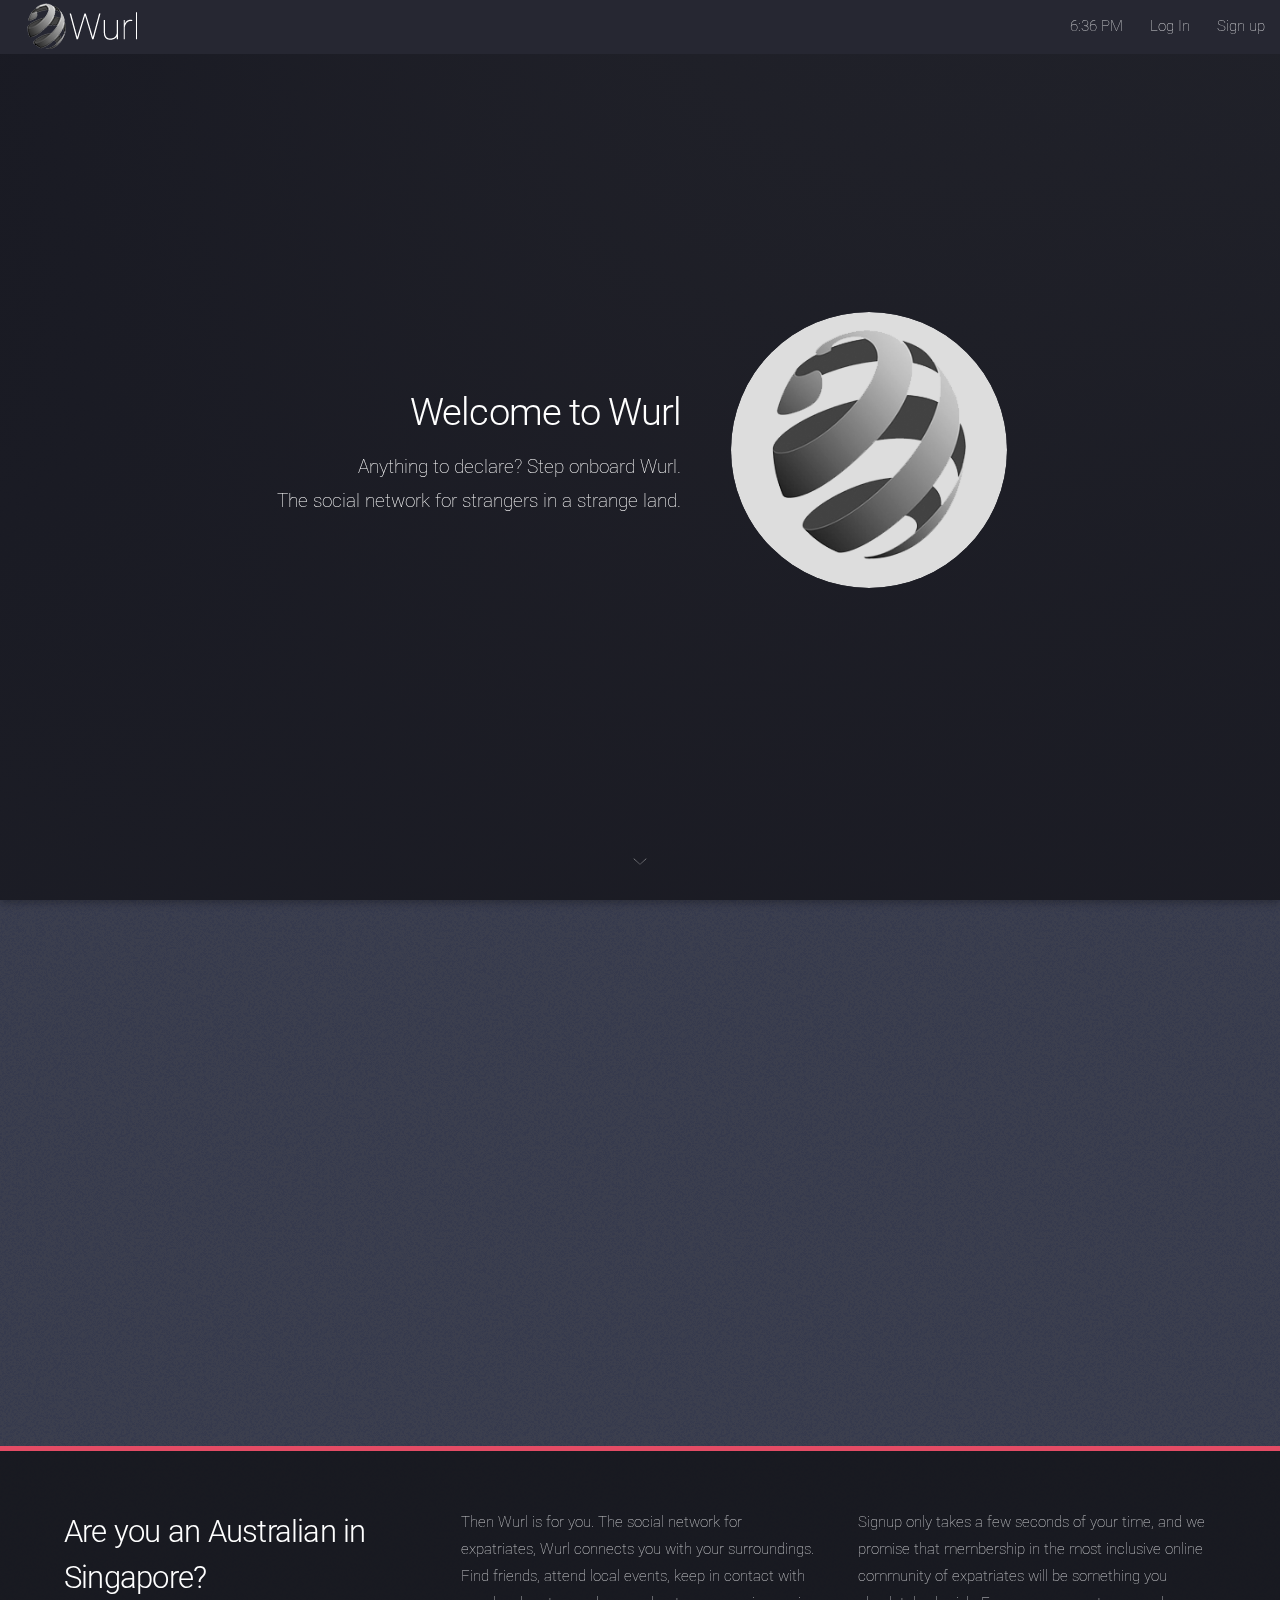
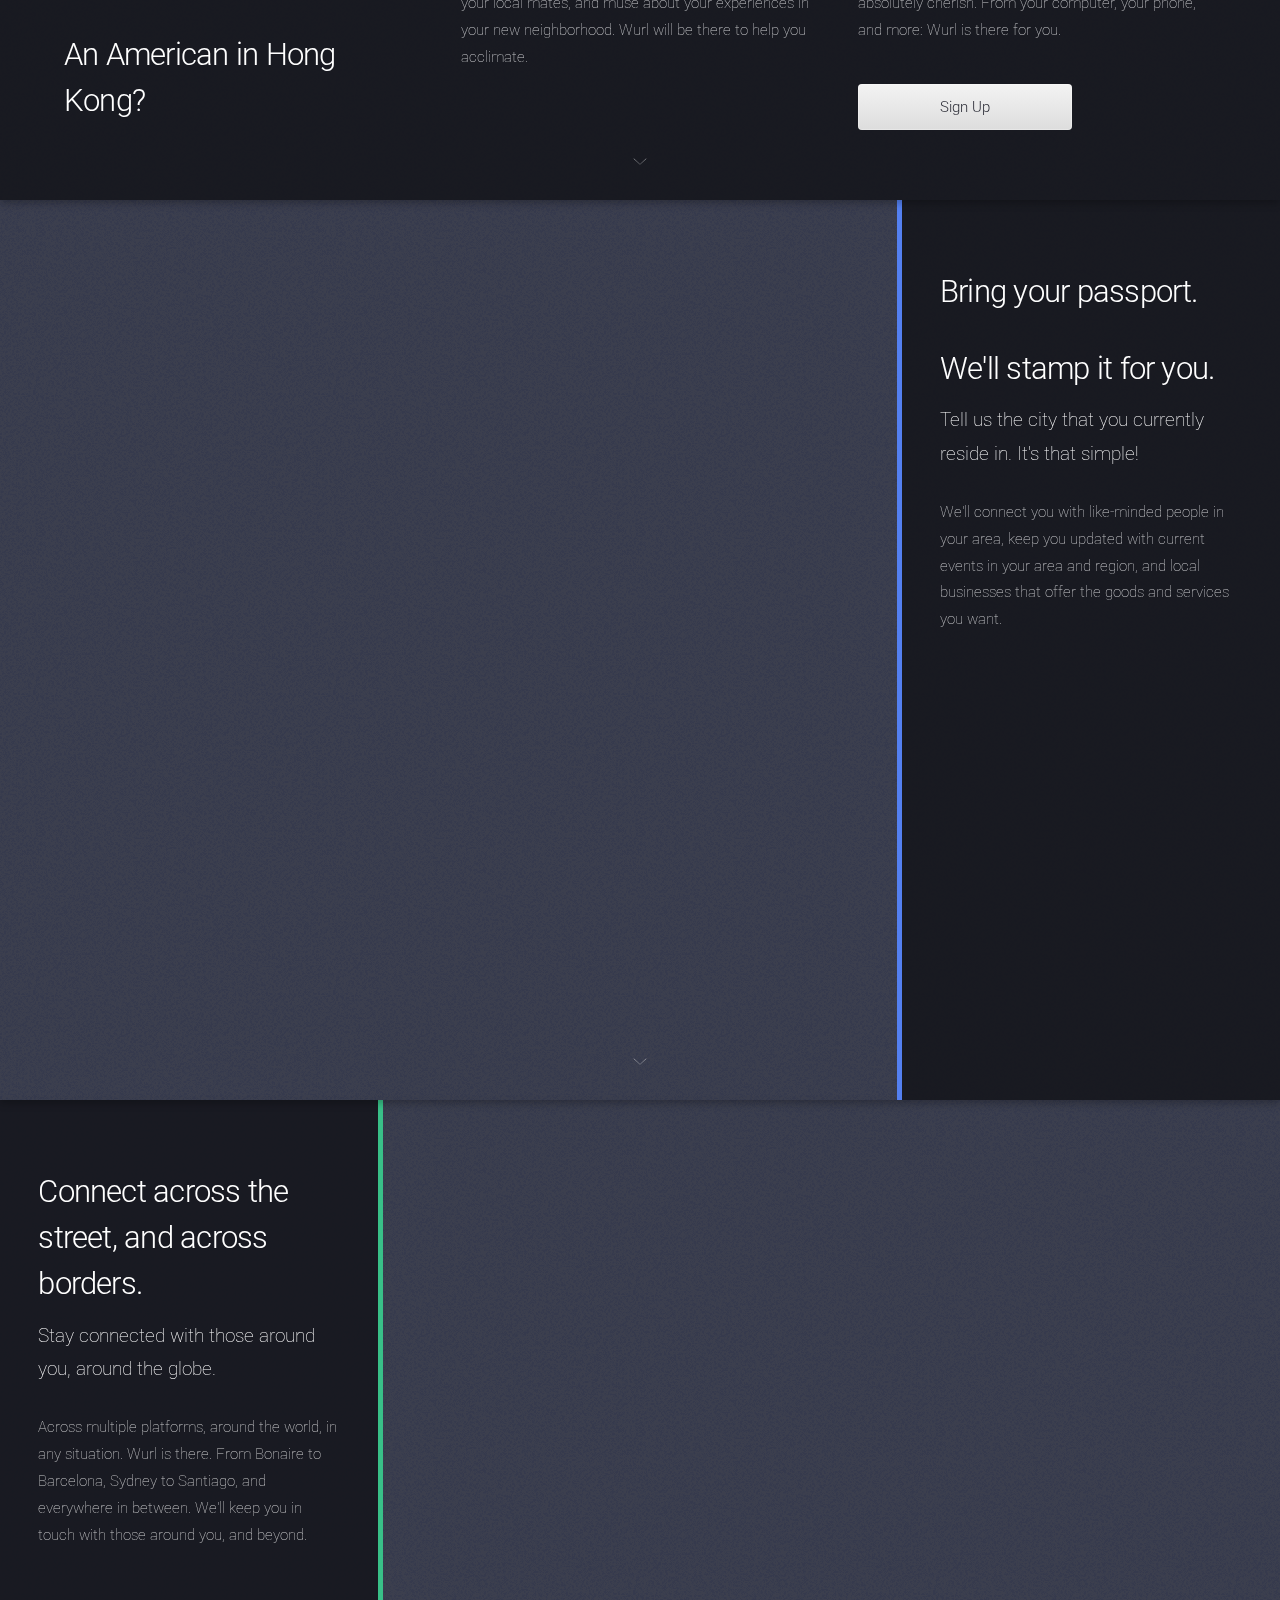
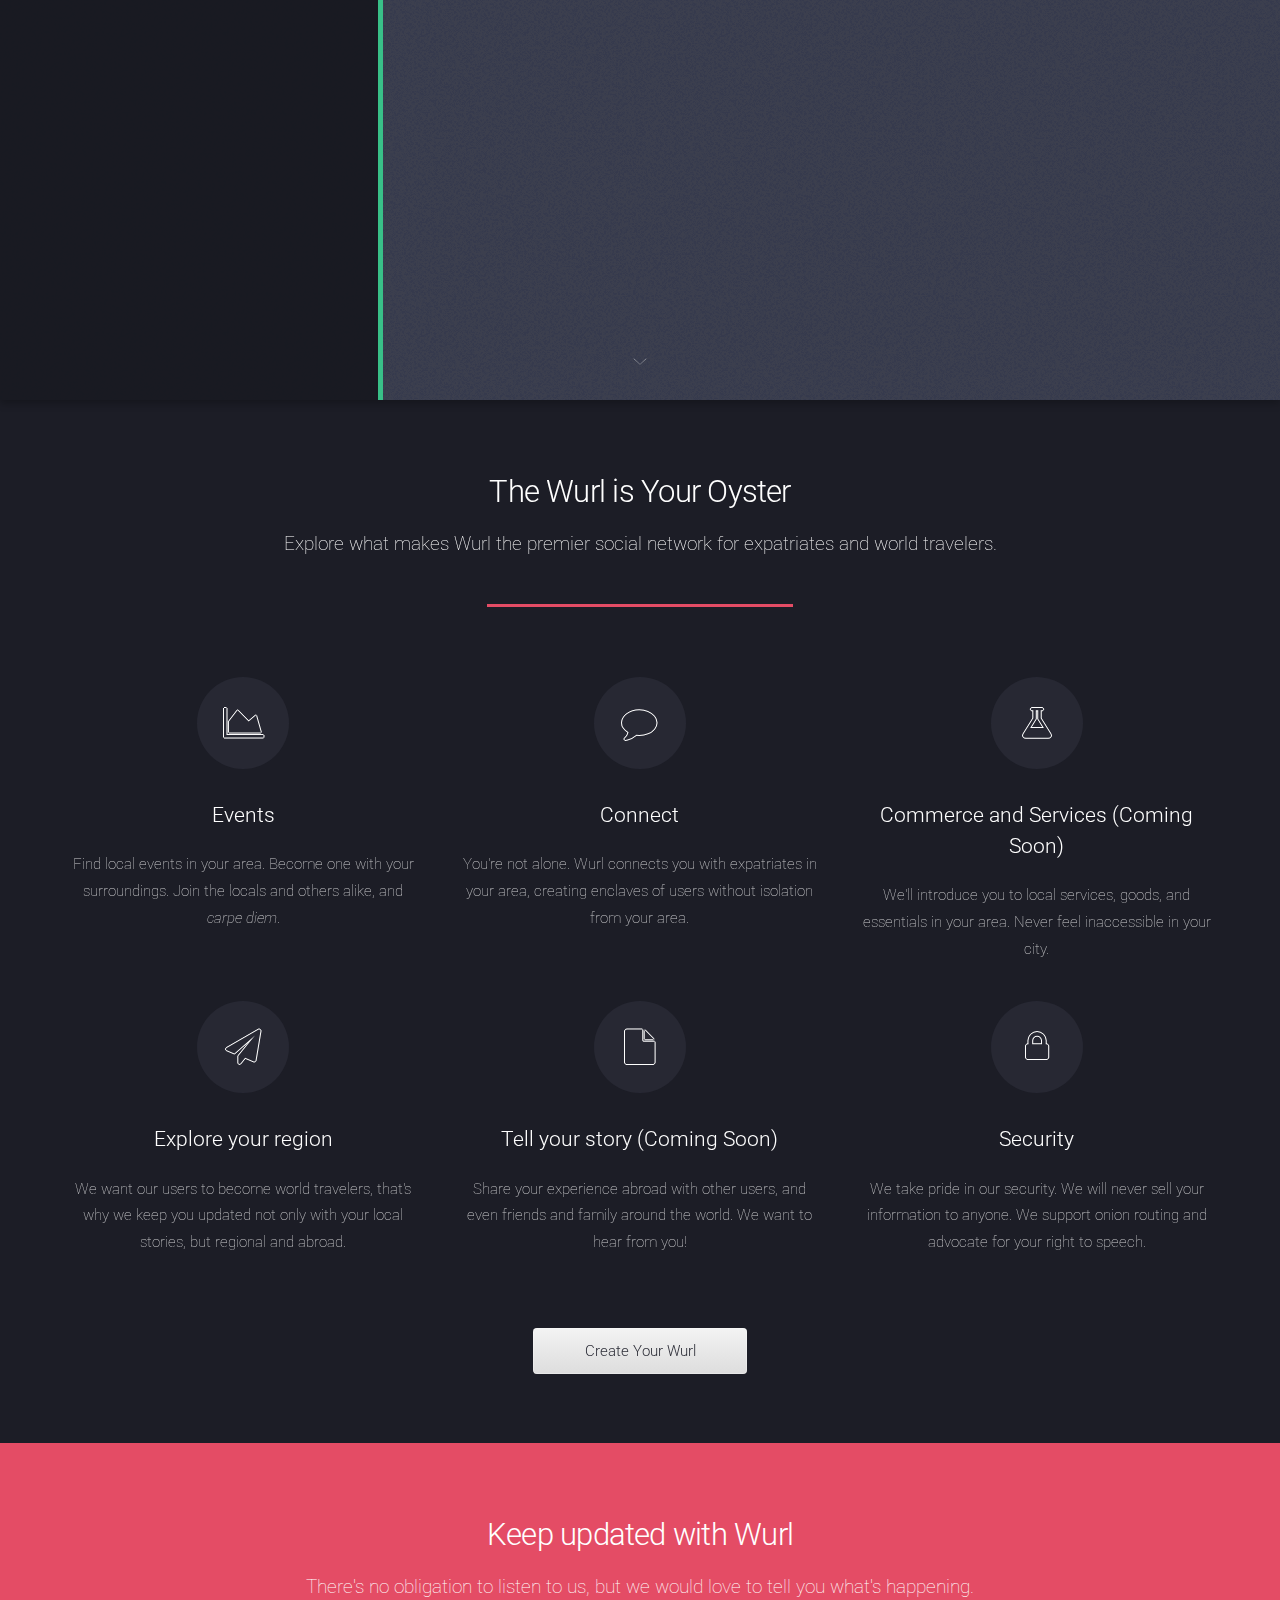
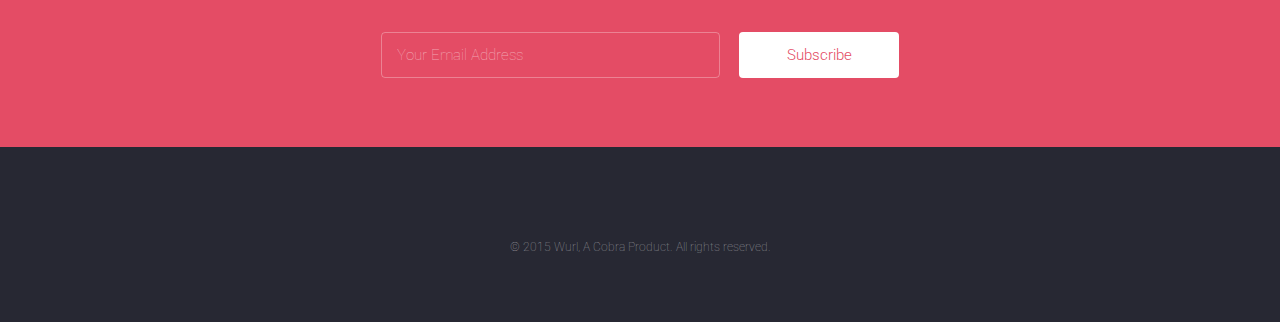
<file: Wurl/About.html>
﻿<!DOCTYPE html>
<html lang="en" ng-app="app">
<head>
    <title>Wurl - The Social Network for Expats</title>
    <meta http-equiv="content-type" content="text/html; charset=utf-8" />
    <meta name="description" content="" />
    <meta name="keywords" content="" />
    <!--[if lte IE 8]><script src="css/ie/html5shiv.js"></script><![endif]-->
    <script src="js/jquery.min.js"></script>
    <script src="js/jquery.scrolly.min.js"></script>
    <script src="js/jquery.dropotron.min.js"></script>
    <script src="js/jquery.scrollex.min.js"></script>
    <script src="js/skel.min.js"></script>
    <script src="js/skel-layers.min.js"></script>
    <script src="js/init.js"></script>

    <link rel="apple-touch-icon" sizes="57x57" href="favico/apple-touch-icon-57x57.png">

    <link rel="apple-touch-icon" sizes="60x60" href="favico/apple-touch-icon-60x60.png">

    <link rel="apple-touch-icon" sizes="72x72" href="favico/apple-touch-icon-72x72.png">

    <link rel="apple-touch-icon" sizes="76x76" href="favico/apple-touch-icon-76x76.png">

    <link rel="apple-touch-icon" sizes="114x114" href="favico/apple-touch-icon-114x114.png">

    <link rel="apple-touch-icon" sizes="120x120" href="favico/apple-touch-icon-120x120.png">

    <link rel="apple-touch-icon" sizes="144x144" href="favico/apple-touch-icon-144x144.png">

    <link rel="apple-touch-icon" sizes="152x152" href="favico/apple-touch-icon-152x152.png">

    <link rel="apple-touch-icon" sizes="180x180" href="favico/apple-touch-icon-180x180.png">

    <link rel="icon" type="image/png" href="favico/favicon-32x32.png" sizes="32x32">

    <link rel="icon" type="image/png" href="favico/android-chrome-192x192.png" sizes="192x192">

    <link rel="icon" type="image/png" href="favico/favicon-96x96.png" sizes="96x96">

    <link rel="icon" type="image/png" href="favico/favicon-16x16.png" sizes="16x16">

    <link rel="manifest" href="favico/manifest.json">
    <meta name="msapplication-TileColor" content="#da532c">

    <meta name="msapplication-TileImage" content="favico/mstile-144x144.png">
    <meta name="theme-color" content="#ffffff">
    <noscript>


        <link rel="stylesheet" href="css/skel.css" />
        <link rel="stylesheet" href="css/style.css" />
        <link rel="stylesheet" href="css/style-xlarge.css" />

    </noscript>
    <!--[if lte IE 9]><link rel="stylesheet" href="css/ie/v9.css" /><![endif]-->
    <!--[if lte IE 8]><link rel="stylesheet" href="css/ie/v8.css" /><![endif]-->
</head>
<body class="landing">
    <div ng-controller="HomeController">
        <!-- Header -->
        <header id="header" class="skel-layers-fixed" style="background-color: rgba(39,40,51,0.956);">
            <h1 id="logo">
                <a>
                    <img src="images/navheader.png" />



                </a>

            </h1>
            <nav id="nav">
                <ul>
                    <li>
                        <script type="text/javascript">
                            var currentTime = new Date()
                            var hours = currentTime.getHours()
                            var minutes = currentTime.getMinutes()

                            if (minutes < 10) {
                                minutes = "0" + minutes
                            }
                            var suffix = "AM";
                            if (hours >= 12) {
                                suffix = "PM";
                                hours = hours - 12;
                            }
                            if (hours == 0) {
                                hours = 12;
                            }

                            document.write(hours + ":" + minutes + " " + suffix)


                        </script>
                    </li>

                    <li ng-show="status.loggedin">
                        <a>Your Wurl</a>
                        <ul>
                            <li><a ng-href="#/Events" ng-click="splash.status = true">View Upcoming Events</a></li>
                            <li><a ng-href="#/CreateEvent" ng-click="splash.status = true">Create An Event</a></li>
                        </ul>
                    </li>
                    <li ng-show="status.loggedin"><a ng-href="#/" ng-click="splash.status = false">Log out</a></li>



                    <li ng-show="!status.loggedin"><a ng-href="#/Login" ng-click="signIn(); splash.status = true">Log In</a></li>
                    <li ng-show="!status.loggedin"><a ng-href="#/Register" ng-click="splash.status = true">Sign up</a></li>
                </ul>
            </nav>
        </header>
        <!-- Banner -->
        <div ng-show="!splash.status">
            <section id="banner" ng-show="!splash.status">
                <div class="content">
                    <header>
                        <h2>Welcome to Wurl</h2>
                        <p>
                            Anything to declare? Step onboard Wurl.<br />
                            The social network for strangers in a strange land.
                        </p>
                    </header>
                    <span class="image"><img src="images/wurlpic01.png" alt="" /></span>
                </div>
                <a href="#one" class="goto-next scrolly">Next</a>
            </section>

            <!-- One -->
            <section id="one" class="spotlight style1 bottom" ng-show="!splash.status">
                <span class="image fit main"><img src="images/sydneypic02.jpg" alt="" /></span>
                <div class="content">
                    <div class="container">
                        <div class="row">
                            <div class="4u 12u$(medium)">
                                <header>
                                    <h2>Are you an Australian in Singapore?</h2>
                                    <h2>An American in Hong Kong?</h2>
                                </header>
                            </div>
                            <div class="4u 12u$(medium)">
                                <p>
                                    Then Wurl is for you. The social network for expatriates, Wurl
                                    connects you with your surroundings. Find friends, attend local
                                    events, keep in contact with your local mates, and muse about your
                                    experiences in your new neighborhood. Wurl will be there to help you
                                    acclimate.
                                </p>
                            </div>
                            <div class="4u$ 12u$(medium)">
                                <p>
                                    Signup only takes a few seconds of your time, and we promise that membership
                                    in the most inclusive online community of expatriates will be something you absolutely
                                    cherish. From your computer, your phone, and more: Wurl is there for you.
                                </p>
                                <a href="#/Register" class="button">Sign Up</a>
                            </div>
                        </div>
                    </div>
                </div>
                <a href="#two" class="goto-next scrolly">Next</a>
            </section>

            <!-- Two -->
            <section id="two" class="spotlight style2 right" ng-show="!splash.status">
                <span class="image fit main"><img src="images/passportpic03.2.jpg" alt="" /></span>
                <div class="content">
                    <header>
                        <h2>Bring your passport.</h2>
                        <h2>We'll stamp it for you.</h2>
                        <p>Tell us the city that you currently reside in. It's that simple!</p>
                    </header>
                    <p>
                        We'll connect you with like-minded people in your area, keep you updated with
                        current events in your area and region, and local businesses that offer the goods
                        and services you want.
                    </p>
                </div>
                <a href="#three" class="goto-next scrolly">Next</a>
            </section>

            <!-- Three -->
            <section id="three" class="spotlight style3 left" ng-show="!splash.status">
                <span class="image fit main bottom"><img src="images/barcelonapic04.jpg" /></span>
                <div class="content">
                    <header>
                        <h2>Connect across the street, and across borders.</h2>
                        <p>Stay connected with those around you, around the globe.</p>
                    </header>
                    <p>
                        Across multiple platforms, around the world, in any situation. Wurl is there.
                        From Bonaire to Barcelona, Sydney to Santiago, and everywhere in between.
                        We'll keep you in touch with those around you, and beyond.
                    </p>
                </div>
                <a href="#four" class="goto-next scrolly">Next</a>
            </section>

            <!-- Four -->
            <section id="four" class="wrapper style1 special fade-up" ng-show="!splash.status">
                <div class="container">
                    <header class="major">
                        <h2>The Wurl is Your Oyster</h2>
                        <p>Explore what makes Wurl the premier social network for expatriates and world travelers.</p>
                    </header>
                    <div class="box alt">
                        <div class="row uniform">
                            <section class="4u 6u(medium) 12u$(xsmall)">
                                <span class="icon alt major fa-area-chart" href="#/Events"></span>
                                <h3>Events</h3>
                                <p>Find local events in your area. Become one with your surroundings. Join the locals and others alike, and <em>carpe diem</em>.</p>
                            </section>
                            <section class="4u 6u$(medium) 12u$(xsmall)">
                                <span class="icon alt major fa-comment"></span>
                                <h3>Connect</h3>
                                <p>You're not alone. Wurl connects you with expatriates in your area, creating enclaves of users without isolation from your area.</p>
                            </section>
                            <section class="4u$ 6u(medium) 12u$(xsmall)">
                                <span class="icon alt major fa-flask"></span>
                                <h3>Commerce and Services (Coming Soon)</h3>
                                <p>We'll introduce you to local services, goods, and essentials in your area. Never feel inaccessible in your city.</p>
                            </section>
                            <section class="4u 6u$(medium) 12u$(xsmall)">
                                <span class="icon alt major fa-paper-plane"></span>
                                <h3>Explore your region</h3>
                                <p>We want our users to become world travelers, that's why we keep you updated not only with your local stories, but regional and abroad.</p>
                            </section>
                            <section class="4u 6u(medium) 12u$(xsmall)">
                                <span class="icon alt major fa-file"></span>
                                <h3>Tell your story (Coming Soon)</h3>
                                <p>Share your experience abroad with other users, and even friends and family around the world. We want to hear from you!</p>
                            </section>
                            <section class="4u$ 6u$(medium) 12u$(xsmall)">
                                <span class="icon alt major fa-lock"></span>
                                <h3>Security</h3>
                                <p>We take pride in our security. We will never sell your information to anyone. We support onion routing and advocate for your right to speech.</p>
                            </section>
                        </div>
                    </div>
                    <footer class="major">
                        <ul class="actions">
                            <li><a href="#/Register" class="button">Create Your Wurl</a></li>
                        </ul>
                    </footer>
                </div>
            </section>

            <!-- Five -->
            <section id="five" class="wrapper style2 special fade" ng-show="!splash.status">
                <div class="container">
                    <header>
                        <h2>Keep updated with Wurl</h2>
                        <p>There's no obligation to listen to us, but we would love to tell you what's happening.</p>
                    </header>
                    <form method="post" action="#" class="container 50%">
                        <div class="row uniform 50%">
                            <div class="8u 12u$(xsmall)"><input type="email" name="email" id="email" placeholder="Your Email Address" /></div>
                            <div class="4u$ 12u$(xsmall)"><input type="submit" value="Subscribe" class="fit special" /></div>
                        </div>
                    </form>
                </div>
            </section>
        </div>
    </div>
    <!-- Footer -->
    <footer id="footer">

        <ul class="copyright">
            <li>&copy; 2015 Wurl, A Cobra Product. All rights reserved.</li>
        </ul>
    </footer>


    <script src="js/scripts.js"></script>
    <script src="Scripts/angular.js"></script>
    <script src="Scripts/angular-route.js"></script>
    <script src="App/app.js"></script>
    <script src="App/Services/AuthFactory.js"></script>
    <script src="App/Services/CoreFactory.js"></script>
    <script src="App/Controller/HomeController.js"></script>
    <script src="App/Controller/EventController.js"></script>
    <script src="App/Controller/EventDetailController.js"></script>

</body>
</html>
</file>
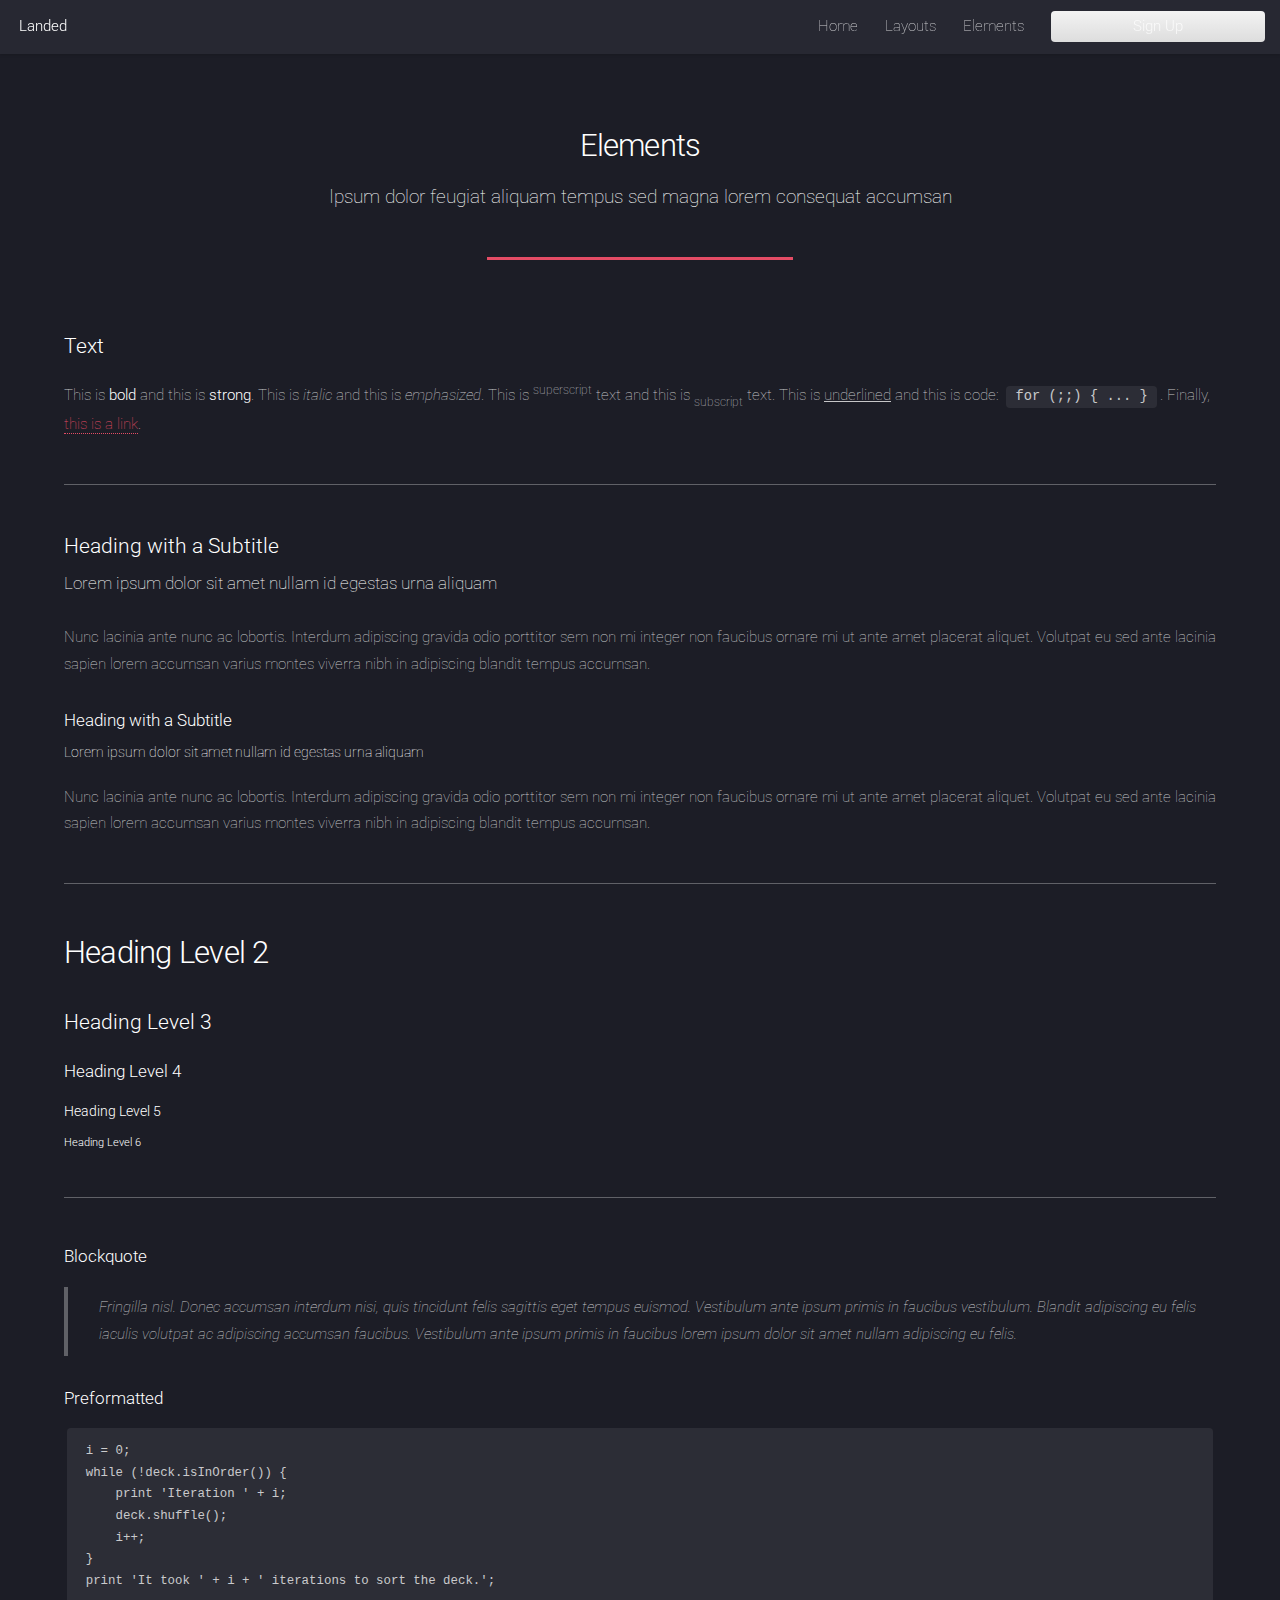
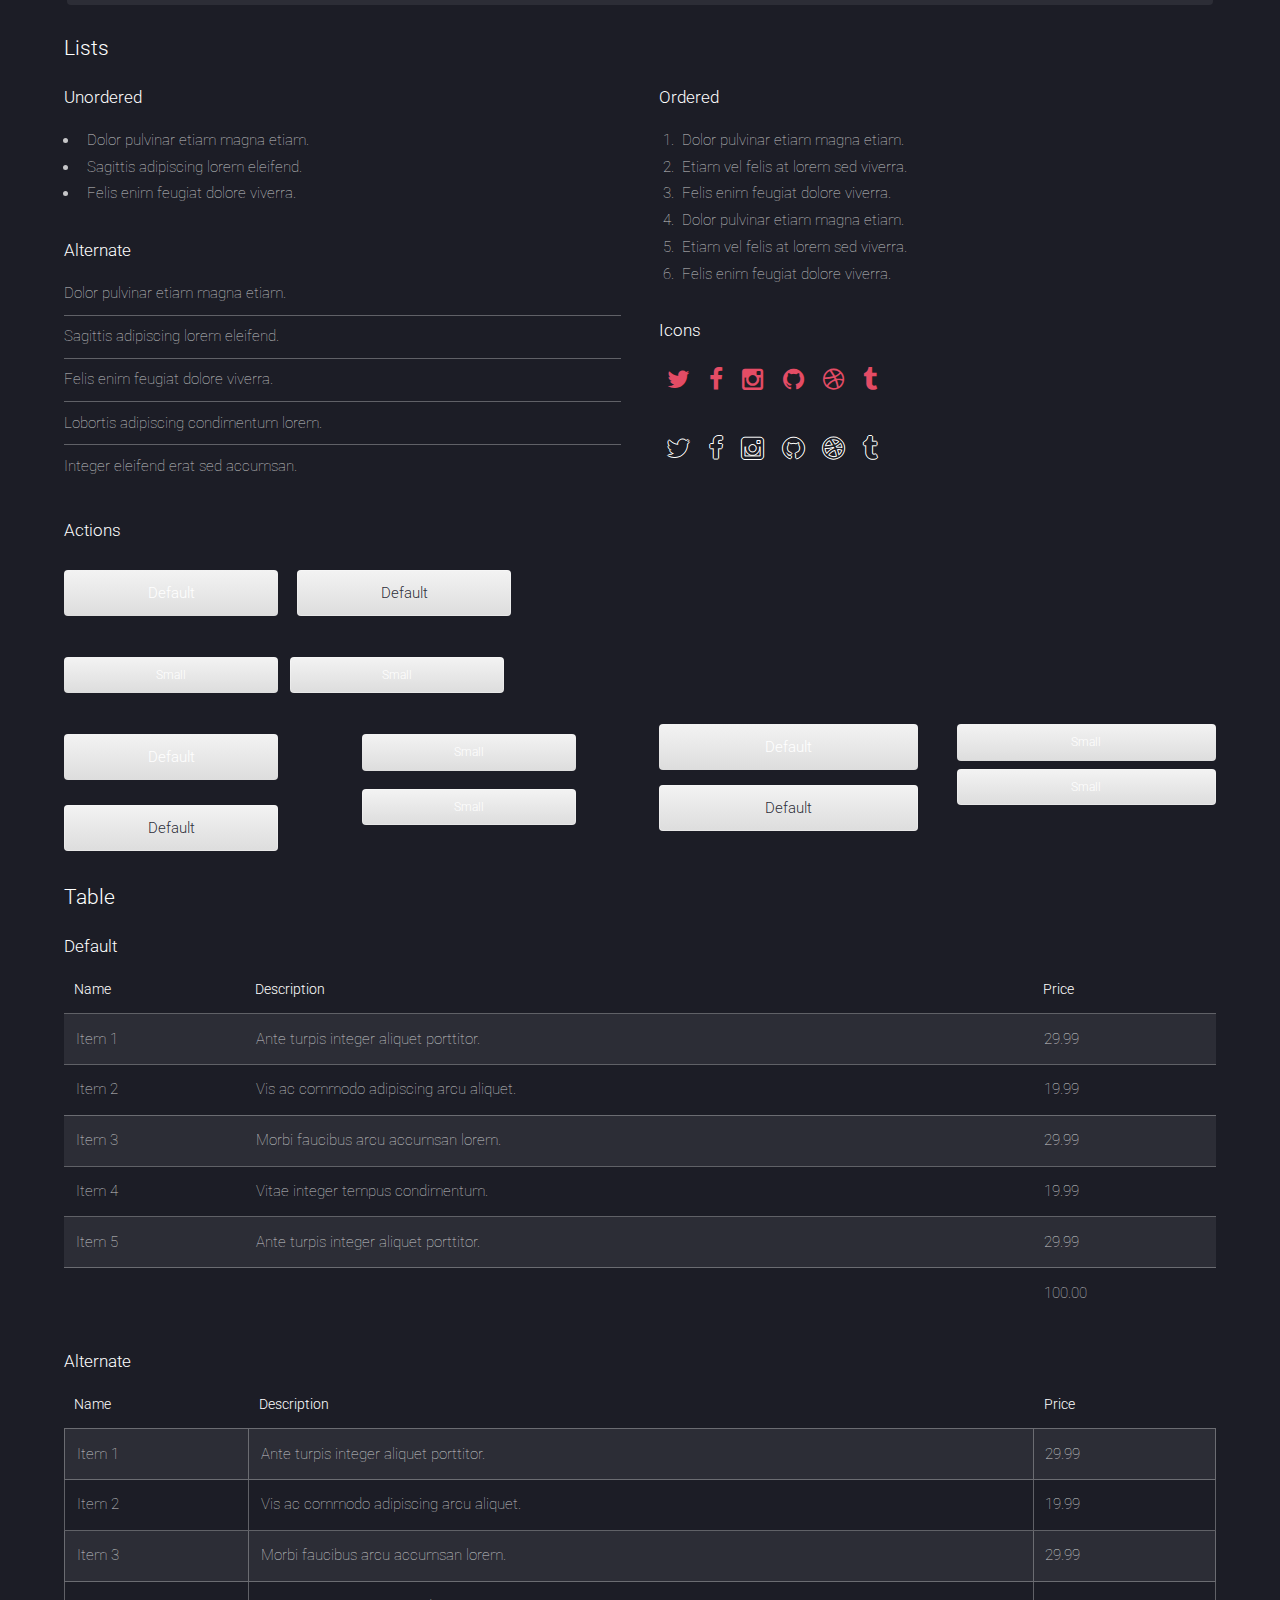
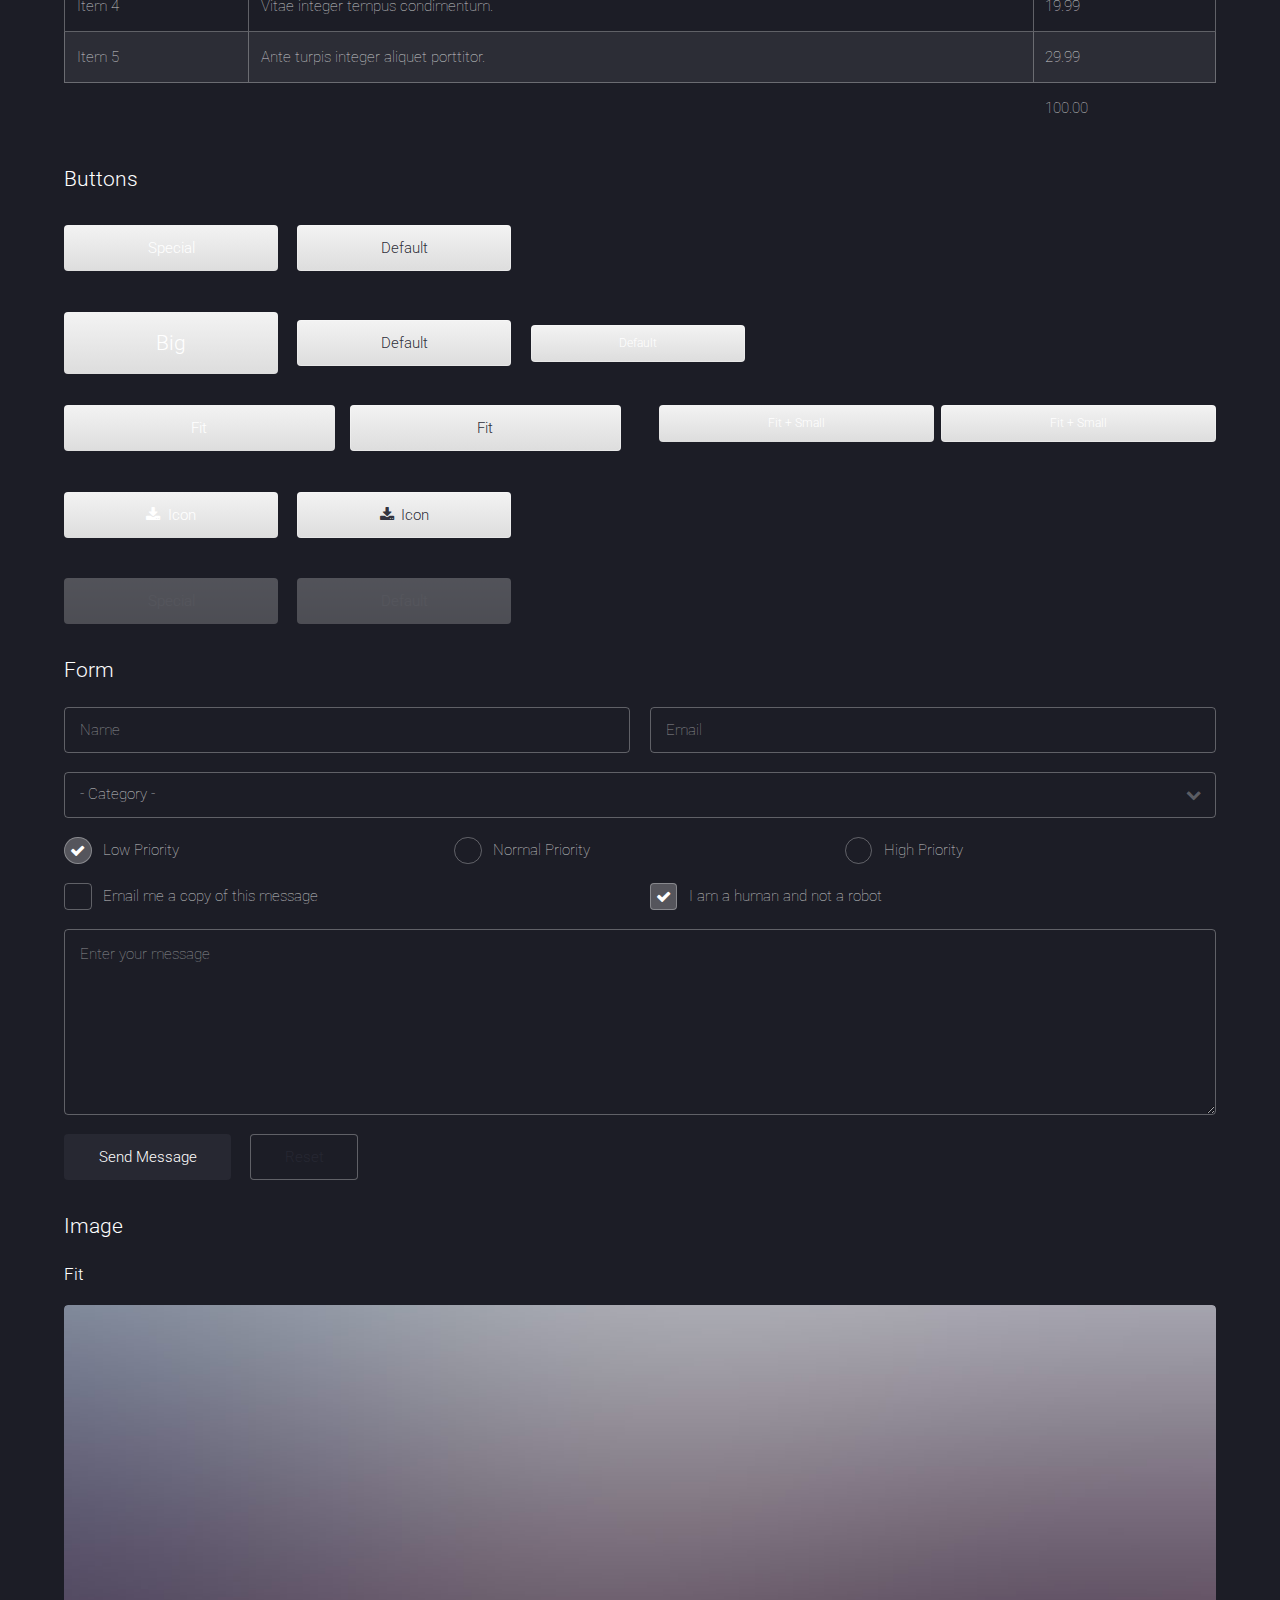
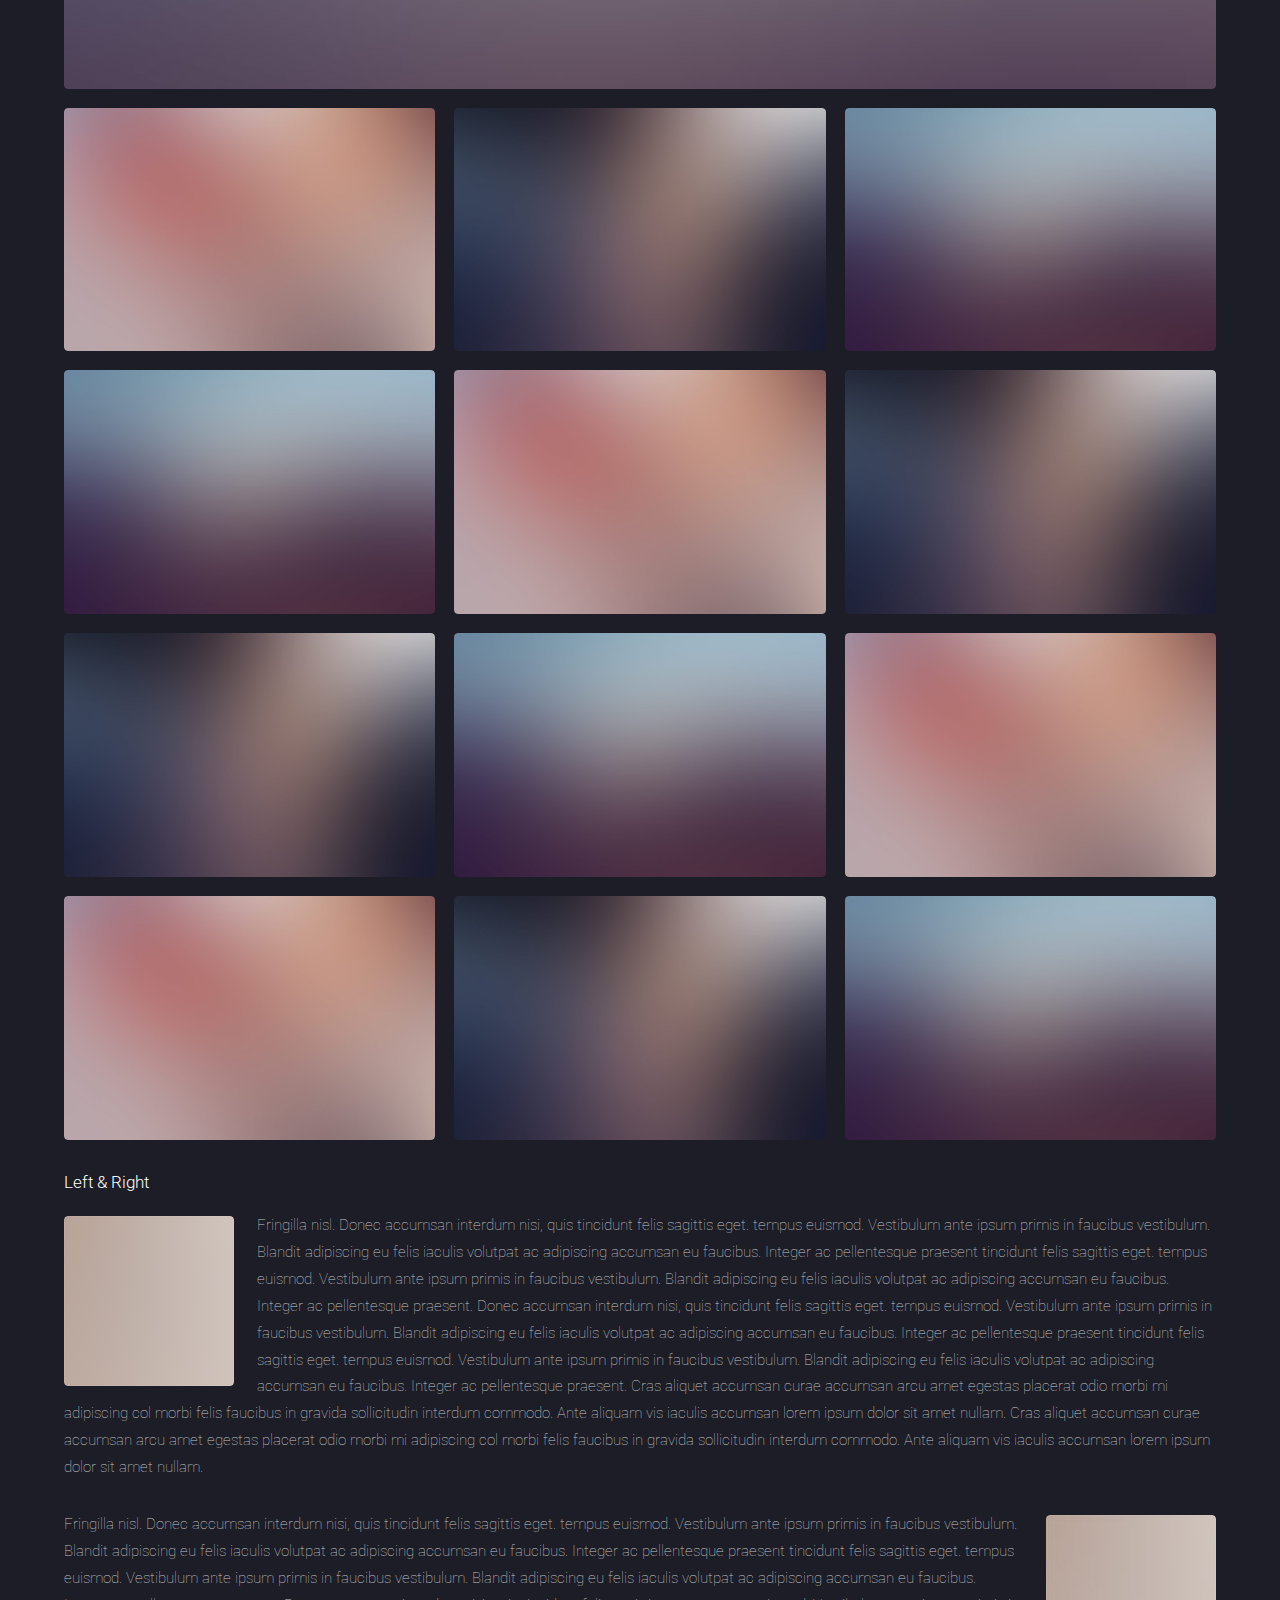
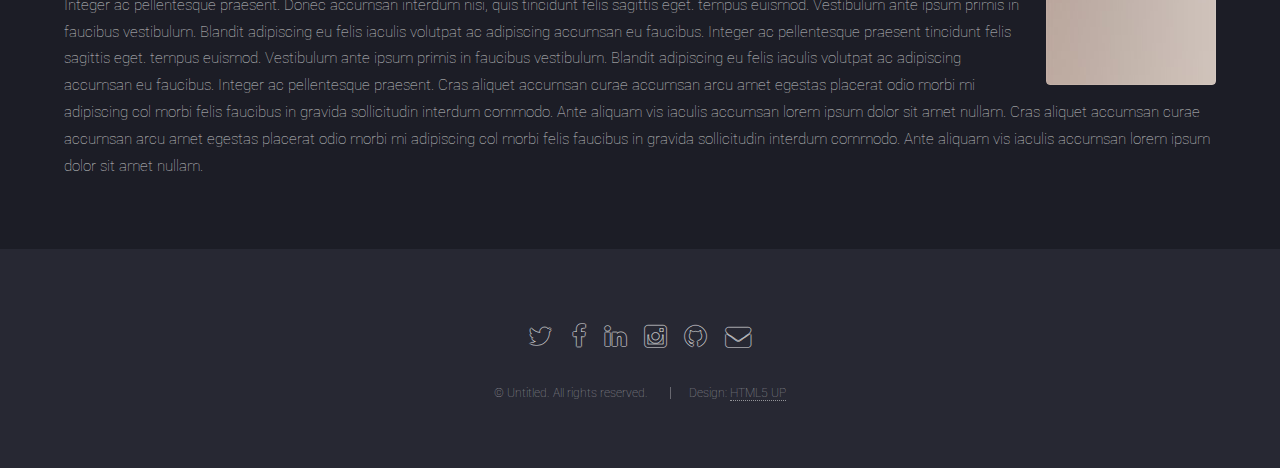
<file: Wurl/elements.html>
﻿<!DOCTYPE html>
<!--
    Landed by HTML5 UP
    html5up.net | @n33co
    Free for personal and commercial use under the CCA 3.0 license (html5up.net/license)
-->
<html>
<head>
    <title>Elements - Landed by HTML5 UP</title>
    <meta http-equiv="content-type" content="text/html; charset=utf-8" />
    <meta name="description" content="" />
    <meta name="keywords" content="" />
    <!--[if lte IE 8]><script src="css/ie/html5shiv.js"></script><![endif]-->
    <script src="js/jquery.min.js"></script>
    <script src="js/jquery.scrolly.min.js"></script>
    <script src="js/jquery.dropotron.min.js"></script>
    <script src="js/jquery.scrollex.min.js"></script>
    <script src="js/skel.min.js"></script>
    <script src="js/skel-layers.min.js"></script>
    <script src="js/init.js"></script>
    <noscript>
        <link rel="stylesheet" href="css/skel.css" />
        <link rel="stylesheet" href="css/style.css" />
        <link rel="stylesheet" href="css/style-xlarge.css" />
    </noscript>
    <!--[if lte IE 9]><link rel="stylesheet" href="css/ie/v9.css" /><![endif]-->
    <!--[if lte IE 8]><link rel="stylesheet" href="css/ie/v8.css" /><![endif]-->
</head>
<body>

    <!-- Header -->
    <header id="header" class="skel-layers-fixed">
        <h1 id="logo"><a href="index.html">Landed</a></h1>
        <nav id="nav">
            <ul>
                <li><a href="index.html">Home</a></li>
                <li>
                    <a href="">Layouts</a>
                    <ul>
                        <li><a href="left-sidebar.html">Left Sidebar</a></li>
                        <li><a href="right-sidebar.html">Right Sidebar</a></li>
                        <li><a href="no-sidebar.html">No Sidebar</a></li>
                        <li>
                            <a href="">Submenu</a>
                            <ul>
                                <li><a href="#">Option 1</a></li>
                                <li><a href="#">Option 2</a></li>
                                <li><a href="#">Option 3</a></li>
                                <li><a href="#">Option 4</a></li>
                            </ul>
                        </li>
                    </ul>
                </li>
                <li><a href="elements.html">Elements</a></li>
                <li><a href="#" class="button special">Sign Up</a></li>
            </ul>
        </nav>
    </header>

    <!-- Main -->
    <div id="main" class="wrapper style1">
        <div class="container">
            <header class="major">
                <h2>Elements</h2>
                <p>Ipsum dolor feugiat aliquam tempus sed magna lorem consequat accumsan</p>
            </header>

            <!-- Text -->
            <section>
                <h3>Text</h3>
                <p>
                    This is <b>bold</b> and this is <strong>strong</strong>. This is <i>italic</i> and this is <em>emphasized</em>.
                    This is <sup>superscript</sup> text and this is <sub>subscript</sub> text.
                    This is <u>underlined</u> and this is code: <code>for (;;) { ... }</code>. Finally, <a href="#">this is a link</a>.
                </p>

                <hr />

                <header>
                    <h3>Heading with a Subtitle</h3>
                    <p>Lorem ipsum dolor sit amet nullam id egestas urna aliquam</p>
                </header>
                <p>Nunc lacinia ante nunc ac lobortis. Interdum adipiscing gravida odio porttitor sem non mi integer non faucibus ornare mi ut ante amet placerat aliquet. Volutpat eu sed ante lacinia sapien lorem accumsan varius montes viverra nibh in adipiscing blandit tempus accumsan.</p>
                <header>
                    <h4>Heading with a Subtitle</h4>
                    <p>Lorem ipsum dolor sit amet nullam id egestas urna aliquam</p>
                </header>
                <p>Nunc lacinia ante nunc ac lobortis. Interdum adipiscing gravida odio porttitor sem non mi integer non faucibus ornare mi ut ante amet placerat aliquet. Volutpat eu sed ante lacinia sapien lorem accumsan varius montes viverra nibh in adipiscing blandit tempus accumsan.</p>

                <hr />

                <h2>Heading Level 2</h2>
                <h3>Heading Level 3</h3>
                <h4>Heading Level 4</h4>
                <h5>Heading Level 5</h5>
                <h6>Heading Level 6</h6>

                <hr />

                <h4>Blockquote</h4>
                <blockquote>Fringilla nisl. Donec accumsan interdum nisi, quis tincidunt felis sagittis eget tempus euismod. Vestibulum ante ipsum primis in faucibus vestibulum. Blandit adipiscing eu felis iaculis volutpat ac adipiscing accumsan faucibus. Vestibulum ante ipsum primis in faucibus lorem ipsum dolor sit amet nullam adipiscing eu felis.</blockquote>

                <h4>Preformatted</h4>
                <pre><code>i = 0;
while (!deck.isInOrder()) {
    print 'Iteration ' + i;
    deck.shuffle();
    i++;
}
print 'It took ' + i + ' iterations to sort the deck.';
</code></pre>
            </section>

            <!-- Lists -->
            <section>
                <h3>Lists</h3>
                <div class="row">
                    <div class="6u 12u(xsmall)">

                        <h4>Unordered</h4>
                        <ul>
                            <li>Dolor pulvinar etiam magna etiam.</li>
                            <li>Sagittis adipiscing lorem eleifend.</li>
                            <li>Felis enim feugiat dolore viverra.</li>
                        </ul>

                        <h4>Alternate</h4>
                        <ul class="alt">
                            <li>Dolor pulvinar etiam magna etiam.</li>
                            <li>Sagittis adipiscing lorem eleifend.</li>
                            <li>Felis enim feugiat dolore viverra.</li>
                            <li>Lobortis adipiscing condimentum lorem.</li>
                            <li>Integer eleifend erat sed accumsan.</li>
                        </ul>

                    </div>
                    <div class="6u 12u(xsmall)">

                        <h4>Ordered</h4>
                        <ol>
                            <li>Dolor pulvinar etiam magna etiam.</li>
                            <li>Etiam vel felis at lorem sed viverra.</li>
                            <li>Felis enim feugiat dolore viverra.</li>
                            <li>Dolor pulvinar etiam magna etiam.</li>
                            <li>Etiam vel felis at lorem sed viverra.</li>
                            <li>Felis enim feugiat dolore viverra.</li>
                        </ol>

                        <h4>Icons</h4>
                        <ul class="icons">
                            <li><a href="#" class="icon fa-twitter"><span class="label">Twitter</span></a></li>
                            <li><a href="#" class="icon fa-facebook"><span class="label">Facebook</span></a></li>
                            <li><a href="#" class="icon fa-instagram"><span class="label">Instagram</span></a></li>
                            <li><a href="#" class="icon fa-github"><span class="label">Github</span></a></li>
                            <li><a href="#" class="icon fa-dribbble"><span class="label">Dribbble</span></a></li>
                            <li><a href="#" class="icon fa-tumblr"><span class="label">Tumblr</span></a></li>
                        </ul>
                        <ul class="icons">
                            <li><a href="#" class="icon alt fa-twitter"><span class="label">Twitter</span></a></li>
                            <li><a href="#" class="icon alt fa-facebook"><span class="label">Facebook</span></a></li>
                            <li><a href="#" class="icon alt fa-instagram"><span class="label">Instagram</span></a></li>
                            <li><a href="#" class="icon alt fa-github"><span class="label">Github</span></a></li>
                            <li><a href="#" class="icon alt fa-dribbble"><span class="label">Dribbble</span></a></li>
                            <li><a href="#" class="icon alt fa-tumblr"><span class="label">Tumblr</span></a></li>
                        </ul>

                    </div>
                </div>

                <h4>Actions</h4>
                <ul class="actions">
                    <li><a href="#" class="button special">Default</a></li>
                    <li><a href="#" class="button">Default</a></li>
                </ul>
                <ul class="actions small">
                    <li><a href="#" class="button special small">Small</a></li>
                    <li><a href="#" class="button small">Small</a></li>
                </ul>
                <div class="row">
                    <div class="3u 6u(medium) 12u$(xsmall)">
                        <ul class="actions vertical">
                            <li><a href="#" class="button special">Default</a></li>
                            <li><a href="#" class="button">Default</a></li>
                        </ul>
                    </div>
                    <div class="3u 6u$(medium) 12u$(xsmall)">
                        <ul class="actions vertical small">
                            <li><a href="#" class="button special small">Small</a></li>
                            <li><a href="#" class="button small">Small</a></li>
                        </ul>
                    </div>
                    <div class="3u 6u(medium) 12u$(xsmall)">
                        <ul class="actions vertical">
                            <li><a href="#" class="button special fit">Default</a></li>
                            <li><a href="#" class="button fit">Default</a></li>
                        </ul>
                    </div>
                    <div class="3u$ 6u$(medium) 12u$(xsmall)">
                        <ul class="actions vertical small">
                            <li><a href="#" class="button special small fit">Small</a></li>
                            <li><a href="#" class="button small fit">Small</a></li>
                        </ul>
                    </div>
                </div>
            </section>

            <!-- Table -->
            <section>
                <h3>Table</h3>
                <h4>Default</h4>
                <div class="table-wrapper">
                    <table>
                        <thead>
                            <tr>
                                <th>Name</th>
                                <th>Description</th>
                                <th>Price</th>
                            </tr>
                        </thead>
                        <tbody>
                            <tr>
                                <td>Item 1</td>
                                <td>Ante turpis integer aliquet porttitor.</td>
                                <td>29.99</td>
                            </tr>
                            <tr>
                                <td>Item 2</td>
                                <td>Vis ac commodo adipiscing arcu aliquet.</td>
                                <td>19.99</td>
                            </tr>
                            <tr>
                                <td>Item 3</td>
                                <td> Morbi faucibus arcu accumsan lorem.</td>
                                <td>29.99</td>
                            </tr>
                            <tr>
                                <td>Item 4</td>
                                <td>Vitae integer tempus condimentum.</td>
                                <td>19.99</td>
                            </tr>
                            <tr>
                                <td>Item 5</td>
                                <td>Ante turpis integer aliquet porttitor.</td>
                                <td>29.99</td>
                            </tr>
                        </tbody>
                        <tfoot>
                            <tr>
                                <td colspan="2"></td>
                                <td>100.00</td>
                            </tr>
                        </tfoot>
                    </table>
                </div>
                <h4>Alternate</h4>
                <div class="table-wrapper">
                    <table class="alt">
                        <thead>
                            <tr>
                                <th>Name</th>
                                <th>Description</th>
                                <th>Price</th>
                            </tr>
                        </thead>
                        <tbody>
                            <tr>
                                <td>Item 1</td>
                                <td>Ante turpis integer aliquet porttitor.</td>
                                <td>29.99</td>
                            </tr>
                            <tr>
                                <td>Item 2</td>
                                <td>Vis ac commodo adipiscing arcu aliquet.</td>
                                <td>19.99</td>
                            </tr>
                            <tr>
                                <td>Item 3</td>
                                <td> Morbi faucibus arcu accumsan lorem.</td>
                                <td>29.99</td>
                            </tr>
                            <tr>
                                <td>Item 4</td>
                                <td>Vitae integer tempus condimentum.</td>
                                <td>19.99</td>
                            </tr>
                            <tr>
                                <td>Item 5</td>
                                <td>Ante turpis integer aliquet porttitor.</td>
                                <td>29.99</td>
                            </tr>
                        </tbody>
                        <tfoot>
                            <tr>
                                <td colspan="2"></td>
                                <td>100.00</td>
                            </tr>
                        </tfoot>
                    </table>
                </div>
            </section>

            <!-- Buttons -->
            <section>
                <h3>Buttons</h3>
                <ul class="actions">
                    <li><a href="#" class="button special">Special</a></li>
                    <li><a href="#" class="button">Default</a></li>
                </ul>
                <ul class="actions">
                    <li><a href="#" class="button special big">Big</a></li>
                    <li><a href="#" class="button">Default</a></li>
                    <li><a href="#" class="button small">Default</a></li>
                </ul>
                <div class="row">
                    <div class="6u 12u$(xsmall)">
                        <ul class="actions fit">
                            <li><a href="#" class="button special fit">Fit</a></li>
                            <li><a href="#" class="button fit">Fit</a></li>
                        </ul>
                    </div>
                    <div class="6u$ 12u$(xsmall)">
                        <ul class="actions fit small">
                            <li><a href="#" class="button special fit small">Fit + Small</a></li>
                            <li><a href="#" class="button fit small">Fit + Small</a></li>
                        </ul>
                    </div>
                </div>
                <ul class="actions">
                    <li><a href="#" class="button special icon fa-download">Icon</a></li>
                    <li><a href="#" class="button icon fa-download">Icon</a></li>
                </ul>
                <ul class="actions">
                    <li><span class="button special disabled">Special</span></li>
                    <li><span class="button disabled">Default</span></li>
                </ul>
            </section>

            <!-- Form -->
            <section>
                <h3>Form</h3>
                <form method="post" action="#">
                    <div class="row uniform 50%">
                        <div class="6u 12u$(xsmall)">
                            <input type="text" name="name" id="name" value="" placeholder="Name" />
                        </div>
                        <div class="6u$ 12u$(xsmall)">
                            <input type="email" name="email" id="email" value="" placeholder="Email" />
                        </div>
                        <div class="12u$">
                            <div class="select-wrapper">
                                <select name="category" id="category">
                                    <option value="">- Category -</option>
                                    <option value="1">Manufacturing</option>
                                    <option value="1">Shipping</option>
                                    <option value="1">Administration</option>
                                    <option value="1">Human Resources</option>
                                </select>
                            </div>
                        </div>
                        <div class="4u 12u$(medium)">
                            <input type="radio" id="priority-low" name="priority" checked>
                            <label for="priority-low">Low Priority</label>
                        </div>
                        <div class="4u 12u$(medium)">
                            <input type="radio" id="priority-normal" name="priority">
                            <label for="priority-normal">Normal Priority</label>
                        </div>
                        <div class="4u$ 12u$(medium)">
                            <input type="radio" id="priority-high" name="priority">
                            <label for="priority-high">High Priority</label>
                        </div>
                        <div class="6u 12u$(medium)">
                            <input type="checkbox" id="copy" name="copy">
                            <label for="copy">Email me a copy of this message</label>
                        </div>
                        <div class="6u$ 12u$(medium)">
                            <input type="checkbox" id="human" name="human" checked>
                            <label for="human">I am a human and not a robot</label>
                        </div>
                        <div class="12u$">
                            <textarea name="message" id="message" placeholder="Enter your message" rows="6"></textarea>
                        </div>
                        <div class="12u$">
                            <ul class="actions">
                                <li><input type="submit" value="Send Message" class="special" /></li>
                                <li><input type="reset" value="Reset" /></li>
                            </ul>
                        </div>
                    </div>
                </form>
            </section>

            <!-- Image -->
            <section>
                <h3>Image</h3>
                <h4>Fit</h4>
                <div class="box alt">
                    <div class="row 50% uniform">
                        <div class="12u$"><span class="image fit"><img src="images/pic07.jpg" alt="" /></span></div>
                        <div class="4u  6u(xsmall)"><span class="image fit"><img src="images/pic02.jpg" alt="" /></span></div>
                        <div class="4u  6u$(xsmall)"><span class="image fit"><img src="images/pic03.jpg" alt="" /></span></div>
                        <div class="4u$ 6u(xsmall)"><span class="image fit"><img src="images/pic04.jpg" alt="" /></span></div>
                        <div class="4u  6u$(xsmall)"><span class="image fit"><img src="images/pic04.jpg" alt="" /></span></div>
                        <div class="4u  6u(xsmall)"><span class="image fit"><img src="images/pic02.jpg" alt="" /></span></div>
                        <div class="4u$ 6u$(xsmall)"><span class="image fit"><img src="images/pic03.jpg" alt="" /></span></div>
                        <div class="4u  6u(xsmall)"><span class="image fit"><img src="images/pic03.jpg" alt="" /></span></div>
                        <div class="4u  6u$(xsmall)"><span class="image fit"><img src="images/pic04.jpg" alt="" /></span></div>
                        <div class="4u$ 6u(xsmall)"><span class="image fit"><img src="images/pic02.jpg" alt="" /></span></div>
                        <div class="4u  6u$(xsmall)"><span class="image fit"><img src="images/pic02.jpg" alt="" /></span></div>
                        <div class="4u  6u(xsmall)"><span class="image fit"><img src="images/pic03.jpg" alt="" /></span></div>
                        <div class="4u$ 6u$(xsmall)"><span class="image fit"><img src="images/pic04.jpg" alt="" /></span></div>
                    </div>
                </div>

                <h4>Left &amp; Right</h4>
                <p><span class="image left"><img src="images/pic08.jpg" alt="" /></span>Fringilla nisl. Donec accumsan interdum nisi, quis tincidunt felis sagittis eget. tempus euismod. Vestibulum ante ipsum primis in faucibus vestibulum. Blandit adipiscing eu felis iaculis volutpat ac adipiscing accumsan eu faucibus. Integer ac pellentesque praesent tincidunt felis sagittis eget. tempus euismod. Vestibulum ante ipsum primis in faucibus vestibulum. Blandit adipiscing eu felis iaculis volutpat ac adipiscing accumsan eu faucibus. Integer ac pellentesque praesent. Donec accumsan interdum nisi, quis tincidunt felis sagittis eget. tempus euismod. Vestibulum ante ipsum primis in faucibus vestibulum. Blandit adipiscing eu felis iaculis volutpat ac adipiscing accumsan eu faucibus. Integer ac pellentesque praesent tincidunt felis sagittis eget. tempus euismod. Vestibulum ante ipsum primis in faucibus vestibulum. Blandit adipiscing eu felis iaculis volutpat ac adipiscing accumsan eu faucibus. Integer ac pellentesque praesent. Cras aliquet accumsan curae accumsan arcu amet egestas placerat odio morbi mi adipiscing col morbi felis faucibus in gravida sollicitudin interdum commodo. Ante aliquam vis iaculis accumsan lorem ipsum dolor sit amet nullam. Cras aliquet accumsan curae accumsan arcu amet egestas placerat odio morbi mi adipiscing col morbi felis faucibus in gravida sollicitudin interdum commodo. Ante aliquam vis iaculis accumsan lorem ipsum dolor sit amet nullam.</p>
                <p><span class="image right"><img src="images/pic08.jpg" alt="" /></span>Fringilla nisl. Donec accumsan interdum nisi, quis tincidunt felis sagittis eget. tempus euismod. Vestibulum ante ipsum primis in faucibus vestibulum. Blandit adipiscing eu felis iaculis volutpat ac adipiscing accumsan eu faucibus. Integer ac pellentesque praesent tincidunt felis sagittis eget. tempus euismod. Vestibulum ante ipsum primis in faucibus vestibulum. Blandit adipiscing eu felis iaculis volutpat ac adipiscing accumsan eu faucibus. Integer ac pellentesque praesent. Donec accumsan interdum nisi, quis tincidunt felis sagittis eget. tempus euismod. Vestibulum ante ipsum primis in faucibus vestibulum. Blandit adipiscing eu felis iaculis volutpat ac adipiscing accumsan eu faucibus. Integer ac pellentesque praesent tincidunt felis sagittis eget. tempus euismod. Vestibulum ante ipsum primis in faucibus vestibulum. Blandit adipiscing eu felis iaculis volutpat ac adipiscing accumsan eu faucibus. Integer ac pellentesque praesent. Cras aliquet accumsan curae accumsan arcu amet egestas placerat odio morbi mi adipiscing col morbi felis faucibus in gravida sollicitudin interdum commodo. Ante aliquam vis iaculis accumsan lorem ipsum dolor sit amet nullam. Cras aliquet accumsan curae accumsan arcu amet egestas placerat odio morbi mi adipiscing col morbi felis faucibus in gravida sollicitudin interdum commodo. Ante aliquam vis iaculis accumsan lorem ipsum dolor sit amet nullam.</p>
            </section>

        </div>
    </div>

    <!-- Footer -->
    <footer id="footer">
        <ul class="icons">
            <li><a href="#" class="icon alt fa-twitter"><span class="label">Twitter</span></a></li>
            <li><a href="#" class="icon alt fa-facebook"><span class="label">Facebook</span></a></li>
            <li><a href="#" class="icon alt fa-linkedin"><span class="label">LinkedIn</span></a></li>
            <li><a href="#" class="icon alt fa-instagram"><span class="label">Instagram</span></a></li>
            <li><a href="#" class="icon alt fa-github"><span class="label">GitHub</span></a></li>
            <li><a href="#" class="icon alt fa-envelope"><span class="label">Email</span></a></li>
        </ul>
        <ul class="copyright">
            <li>&copy; Untitled. All rights reserved.</li>
            <li>Design: <a href="http://html5up.net">HTML5 UP</a></li>
        </ul>
    </footer>

</body>
</html>
</file>
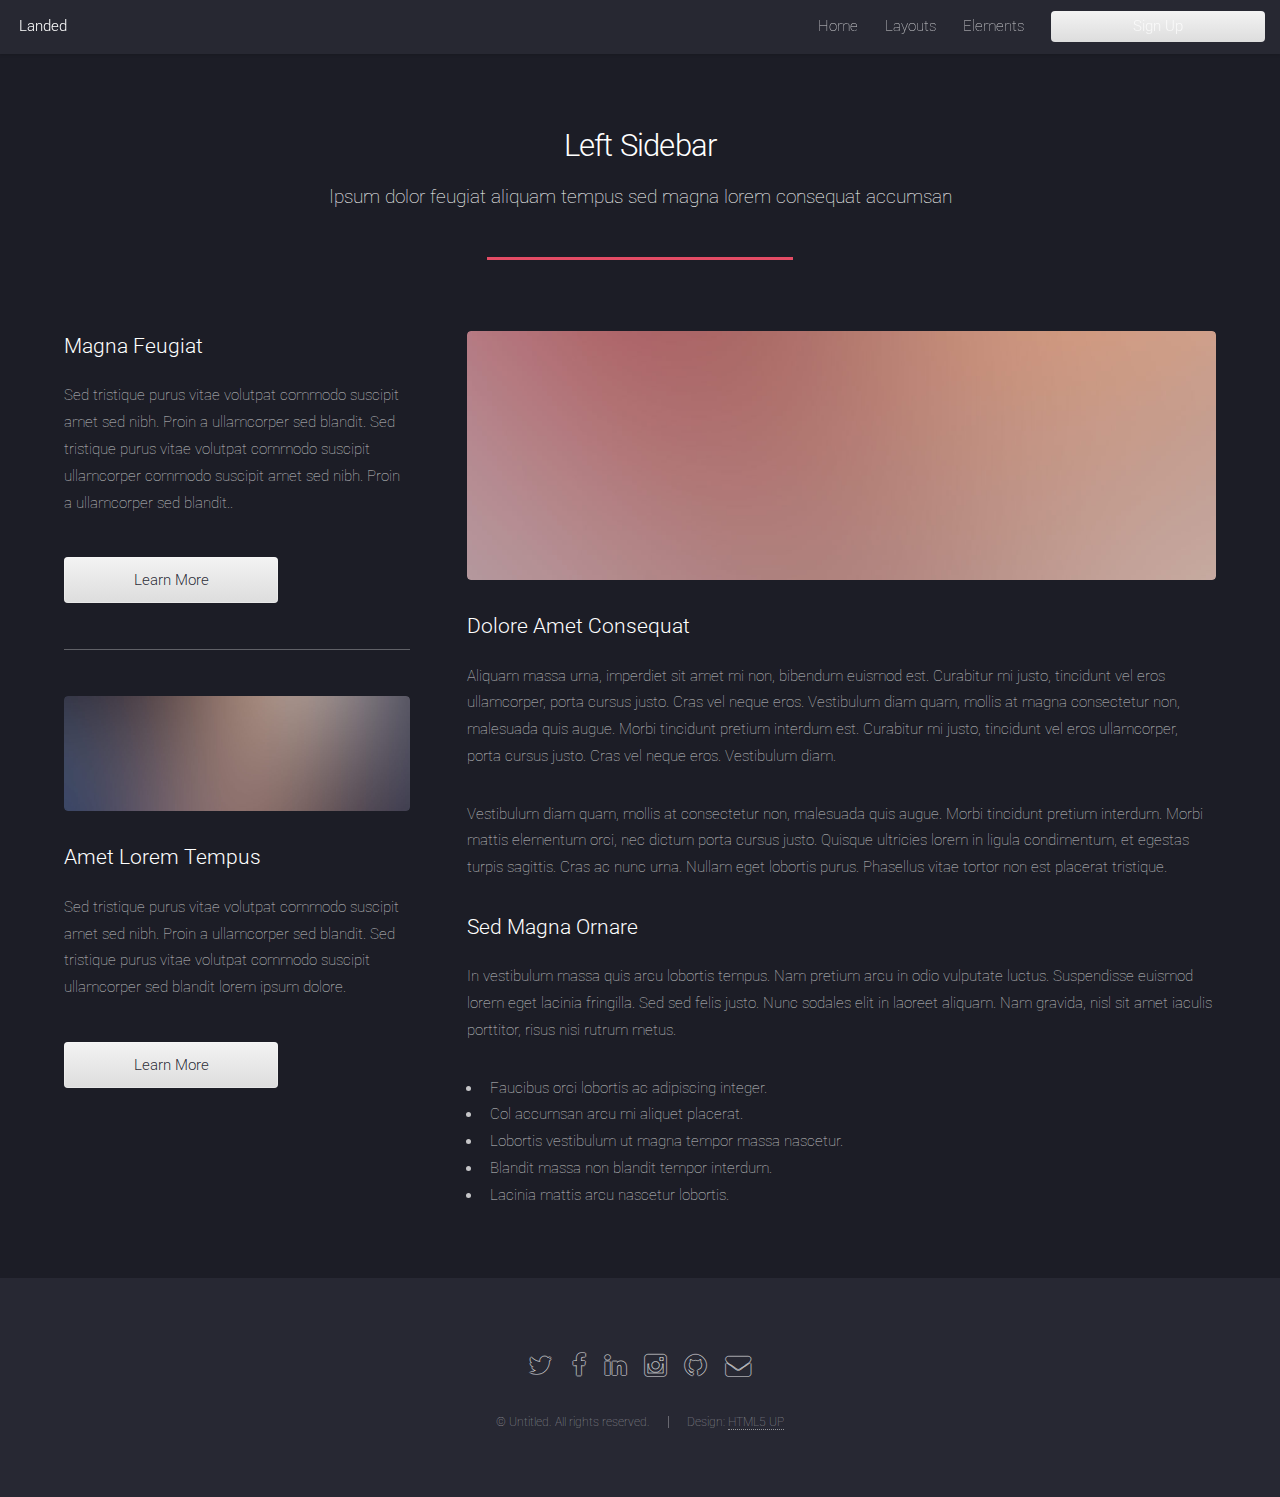
<file: Wurl/left-sidebar.html>
﻿<!DOCTYPE HTML>
<!--
	Landed by HTML5 UP
	html5up.net | @n33co
	Free for personal and commercial use under the CCA 3.0 license (html5up.net/license)
-->
<html>
	<head>
		<title>Wurl - List of Upcoming Events</title>
		<meta http-equiv="content-type" content="text/html; charset=utf-8" />
		<meta name="description" content="" />
		<meta name="keywords" content="" />
		<!--[if lte IE 8]><script src="css/ie/html5shiv.js"></script><![endif]-->
		<script src="js/jquery.min.js"></script>
		<script src="js/jquery.scrolly.min.js"></script>
		<script src="js/jquery.dropotron.min.js"></script>
		<script src="js/jquery.scrollex.min.js"></script>
		<script src="js/skel.min.js"></script>
		<script src="js/skel-layers.min.js"></script>
		<script src="js/init.js"></script>
		<noscript>
			<link rel="stylesheet" href="css/skel.css" />
			<link rel="stylesheet" href="css/style.css" />
			<link rel="stylesheet" href="css/style-xlarge.css" />
		</noscript>
		<!--[if lte IE 9]><link rel="stylesheet" href="css/ie/v9.css" /><![endif]-->
		<!--[if lte IE 8]><link rel="stylesheet" href="css/ie/v8.css" /><![endif]-->
	</head>
	<body>

		<!-- Header -->
			<header id="header" class="skel-layers-fixed">
				<h1 id="logo"><a href="index.html">Landed</a></h1>
				<nav id="nav">
					<ul>
						<li><a href="index.html">Home</a></li>
						<li>
							<a href="">Layouts</a>
							<ul>
								<li><a href="left-sidebar.html">Left Sidebar</a></li>
								<li><a href="right-sidebar.html">Right Sidebar</a></li>
								<li><a href="no-sidebar.html">No Sidebar</a></li>
								<li>
									<a href="">Submenu</a>
									<ul>
										<li><a href="#">Option 1</a></li>
										<li><a href="#">Option 2</a></li>
										<li><a href="#">Option 3</a></li>
										<li><a href="#">Option 4</a></li>
									</ul>
								</li>
							</ul>
						</li>
						<li><a href="elements.html">Elements</a></li>
						<li><a href="#" class="button special">Sign Up</a></li>
					</ul>
				</nav>
			</header>

		<!-- Main -->
			<div id="main" class="wrapper style1">
				<div class="container">
					<header class="major">
						<h2>Left Sidebar</h2>
						<p>Ipsum dolor feugiat aliquam tempus sed magna lorem consequat accumsan</p>
					</header>
					<div class="row 150%">
						<div class="4u 12u$(medium)">

							<!-- Sidebar -->
								<section id="sidebar">
									<section>
										<h3>Magna Feugiat</h3>
										<p>Sed tristique purus vitae volutpat commodo suscipit amet sed nibh. Proin a ullamcorper sed blandit. Sed tristique purus vitae volutpat commodo suscipit ullamcorper commodo suscipit amet sed nibh. Proin a ullamcorper sed blandit..</p>
										<footer>
											<ul class="actions">
												<li><a href="#" class="button">Learn More</a></li>
											</ul>
										</footer>
									</section>
									<hr />
									<section>
										<a href="#" class="image fit"><img src="images/pic06.jpg" alt="" /></a>
										<h3>Amet Lorem Tempus</h3>
										<p>Sed tristique purus vitae volutpat commodo suscipit amet sed nibh. Proin a ullamcorper sed blandit. Sed tristique purus vitae volutpat commodo suscipit ullamcorper sed blandit lorem ipsum dolore.</p>
										<footer>
											<ul class="actions">
												<li><a href="#" class="button">Learn More</a></li>
											</ul>
										</footer>
									</section>
								</section>

						</div>
						<div class="8u$ 12u$(medium) important(medium)">

							<!-- Content -->
								<section id="content">
									<a href="#" class="image fit"><img src="images/pic05.jpg" alt="" /></a>
									<h3>Dolore Amet Consequat</h3>
									<p>Aliquam massa urna, imperdiet sit amet mi non, bibendum euismod est. Curabitur mi justo, tincidunt vel eros ullamcorper, porta cursus justo. Cras vel neque eros. Vestibulum diam quam, mollis at magna consectetur non, malesuada quis augue. Morbi tincidunt pretium interdum est. Curabitur mi justo, tincidunt vel eros ullamcorper, porta cursus justo. Cras vel neque eros. Vestibulum diam.</p>
									<p>Vestibulum diam quam, mollis at consectetur non, malesuada quis augue. Morbi tincidunt pretium interdum. Morbi mattis elementum orci, nec dictum porta cursus justo. Quisque ultricies lorem in ligula condimentum, et egestas turpis sagittis. Cras ac nunc urna. Nullam eget lobortis purus. Phasellus vitae tortor non est placerat tristique.</p>
									<h3>Sed Magna Ornare</h3>
									<p>In vestibulum massa quis arcu lobortis tempus. Nam pretium arcu in odio vulputate luctus. Suspendisse euismod lorem eget lacinia fringilla. Sed sed felis justo. Nunc sodales elit in laoreet aliquam. Nam gravida, nisl sit amet iaculis porttitor, risus nisi rutrum metus.</p>
									<ul>
										<li>Faucibus orci lobortis ac adipiscing integer.</li>
										<li>Col accumsan arcu mi aliquet placerat.</li>
										<li>Lobortis vestibulum ut magna tempor massa nascetur.</li>
										<li>Blandit massa non blandit tempor interdum.</li>
										<li>Lacinia mattis arcu nascetur lobortis.</li>
									</ul>
								</section>

						</div>
					</div>
				</div>
			</div>

		<!-- Footer -->
			<footer id="footer">
				<ul class="icons">
					<li><a href="#" class="icon alt fa-twitter"><span class="label">Twitter</span></a></li>
					<li><a href="#" class="icon alt fa-facebook"><span class="label">Facebook</span></a></li>
					<li><a href="#" class="icon alt fa-linkedin"><span class="label">LinkedIn</span></a></li>
					<li><a href="#" class="icon alt fa-instagram"><span class="label">Instagram</span></a></li>
					<li><a href="#" class="icon alt fa-github"><span class="label">GitHub</span></a></li>
					<li><a href="#" class="icon alt fa-envelope"><span class="label">Email</span></a></li>
				</ul>
				<ul class="copyright">
					<li>&copy; Untitled. All rights reserved.</li><li>Design: <a href="http://html5up.net">HTML5 UP</a></li>
				</ul>
			</footer>

	</body>
</html>
</file>
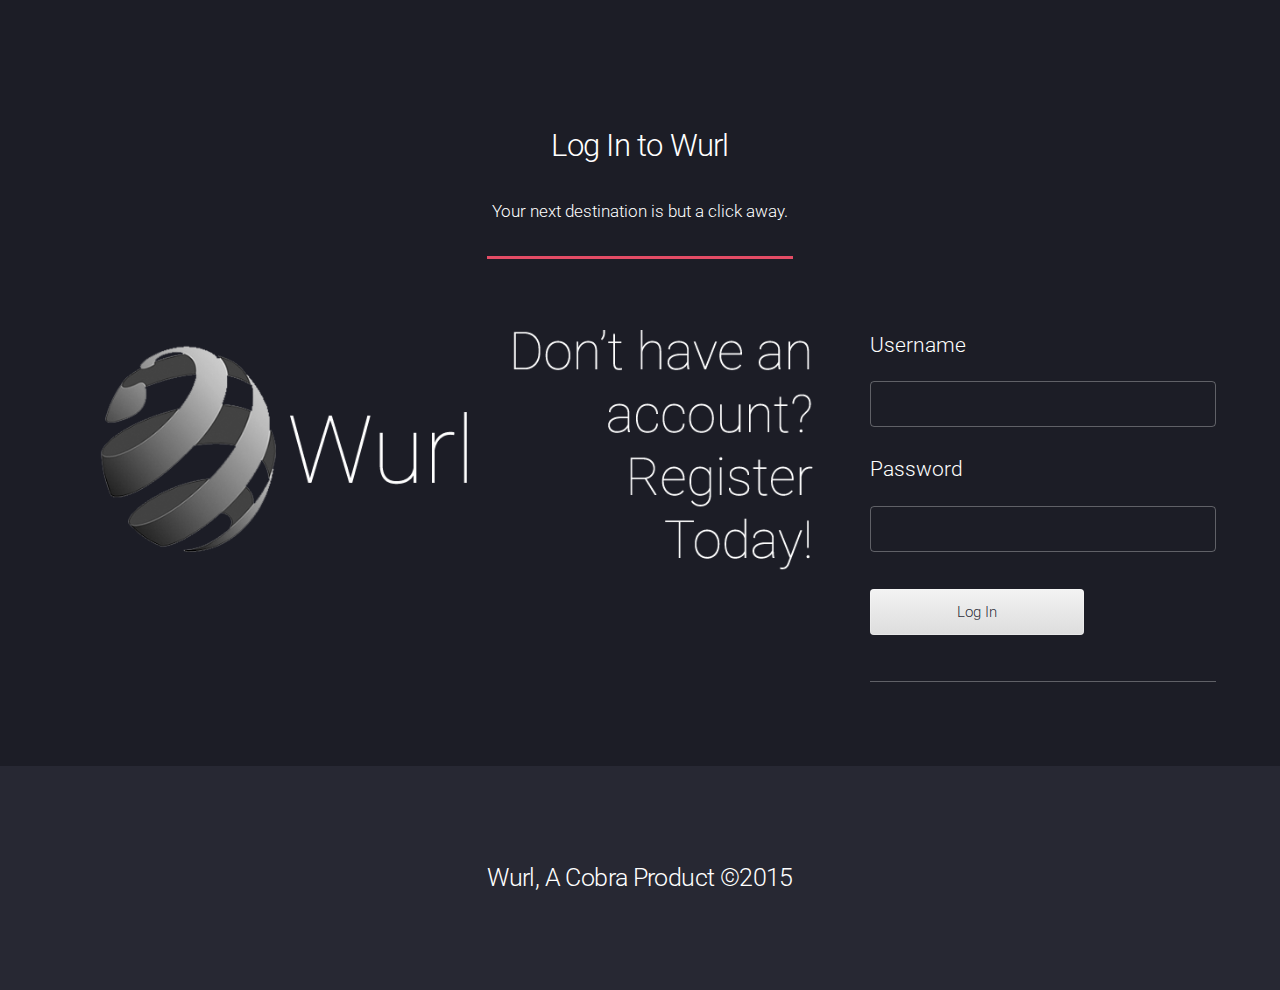
<file: Wurl/login.html>
﻿<!DOCTYPE html>
<!--
    Landed by HTML5 UP
    html5up.net | @n33co
    Free for personal and commercial use under the CCA 3.0 license (html5up.net/license)
-->
<html>
<head>
    <title>Wurl - Log In</title>
    <meta http-equiv="content-type" content="text/html; charset=utf-8" />
    <meta name="description" content="" />
    <meta name="keywords" content="" />
    <!--[if lte IE 8]><script src="css/ie/html5shiv.js"></script><![endif]-->
    <script src="js/jquery.min.js"></script>
    <script src="js/jquery.scrolly.min.js"></script>
    <script src="js/jquery.dropotron.min.js"></script>
    <script src="js/jquery.scrollex.min.js"></script>
    <script src="js/skel.min.js"></script>
    <script src="js/skel-layers.min.js"></script>
    <script src="js/init.js"></script>
    <noscript>
        <link rel="stylesheet" href="css/skel.css" />
        <link rel="stylesheet" href="css/style.css" />
        <link rel="stylesheet" href="css/style-xlarge.css" />
    </noscript>
    <!--[if lte IE 9]><link rel="stylesheet" href="css/ie/v9.css" /><![endif]-->
    <!--[if lte IE 8]><link rel="stylesheet" href="css/ie/v8.css" /><![endif]-->
</head>
<body style="background-image: url(images/loginOverlay.png); background-size:cover">



    <!-- Main Login Header -->
    <div id="main" class="wrapper style1">
        <div class="container">
            <header class="major">
                <h2>Log In to Wurl</h2>

                <h4>Your next destination is but a click away.</h4>
            </header>

            <div class="row 150%">
                <div class="8u 12u$(medium)">

                    <!--Registration Prompt-->
                    <section id="content">
                        <a href="Register.Html" class="image fit"><img src="images/loginOverlay.png" alt="" /></a>

                    </section>

                </div>
                <div class="4u$ 12u$(medium)">

                    <!-- Sidebar -->
                    <section id="sidebar">
                        <section>
                            <h3>Username</h3>
                            <input type="text" id="username" value="" />
                            <br />
                            <h3>Password</h3>
                            <input type="password" id="password" value="" />
                            <br />
                            <footer>
                                <ul class="actions">
                                    <li><a href="#" class="button">Log In</a></li>
                                </ul>
                            </footer>
                        </section>
                        <hr />

                    </section>

                </div>
            </div>
        </div>
    </div>

    <!-- Footer -->
    <footer id="footer">
        
        <ul class="copyright">
          
            <li><h2>Wurl, A Cobra Product &copy;2015</h2></li>
        </ul>
    </footer>

</body>
</html>
</file>
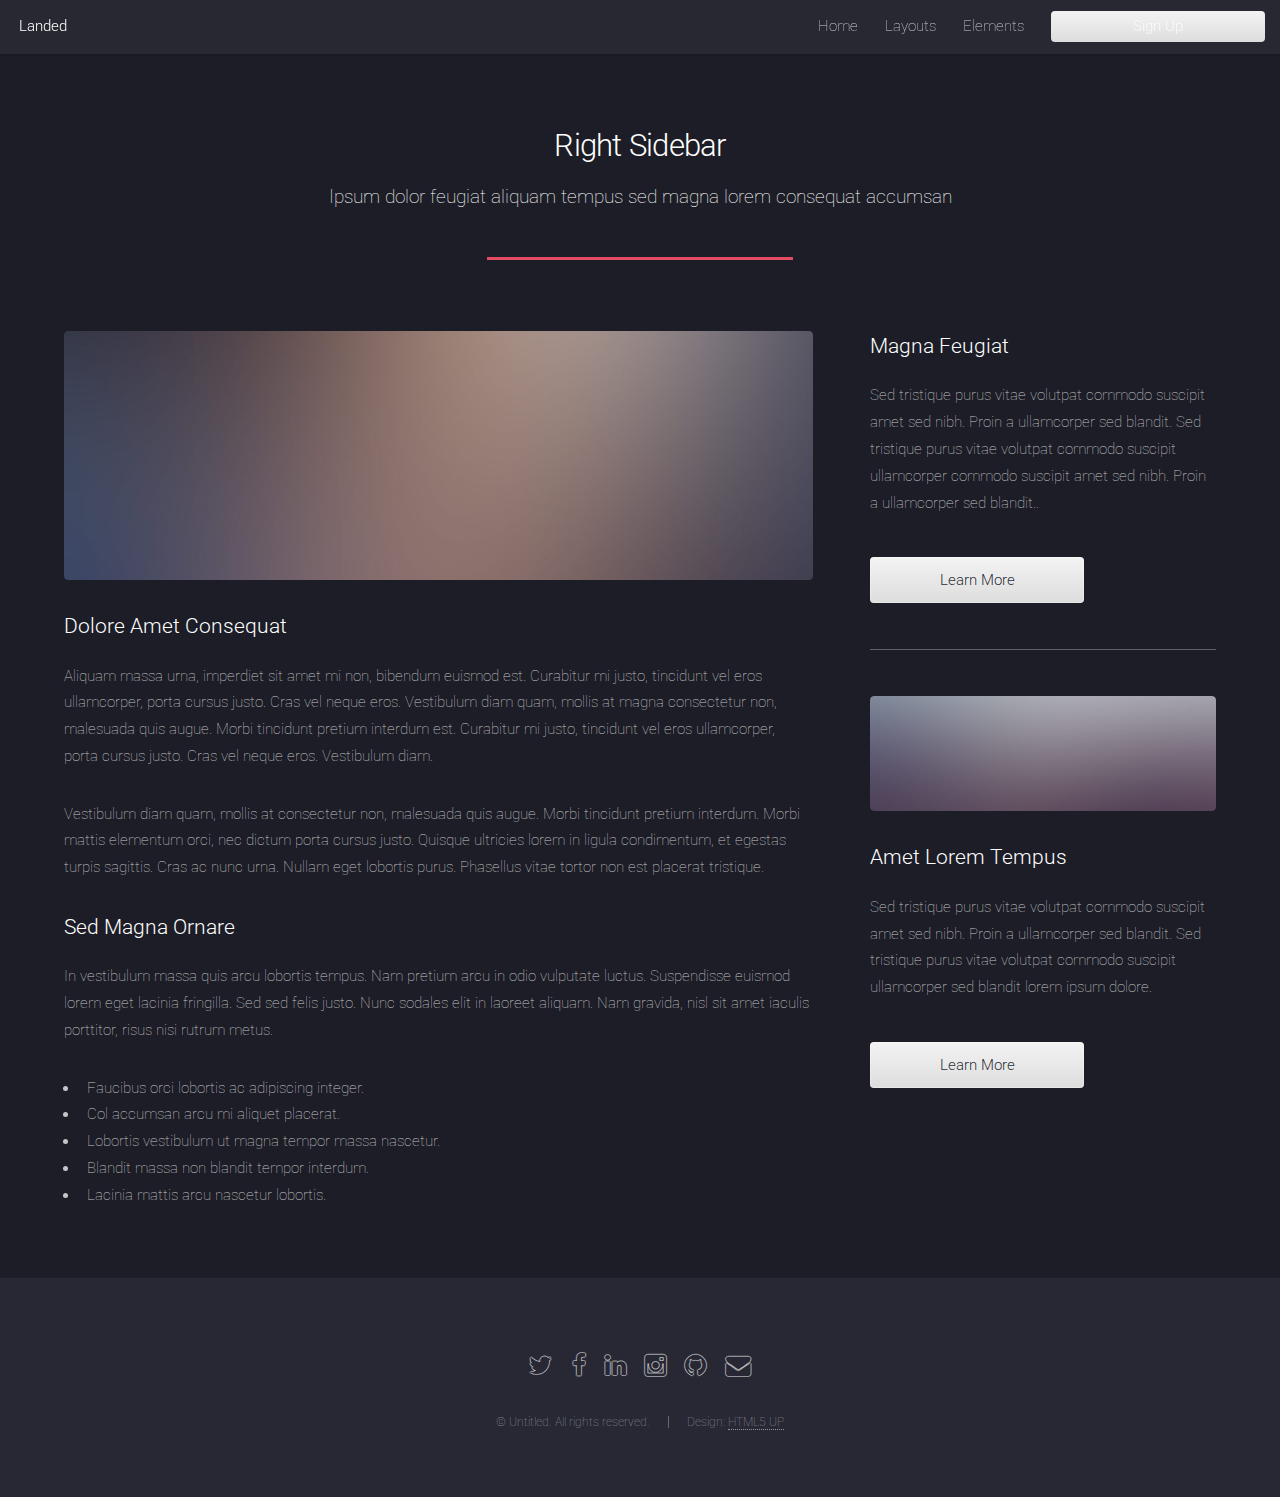
<file: Wurl/right-sidebar.html>
﻿<!DOCTYPE HTML>
<!--
	Landed by HTML5 UP
	html5up.net | @n33co
	Free for personal and commercial use under the CCA 3.0 license (html5up.net/license)
-->
<html>
	<head>
		<title>Right Sidebar - Landed by HTML5 UP</title>
		<meta http-equiv="content-type" content="text/html; charset=utf-8" />
		<meta name="description" content="" />
		<meta name="keywords" content="" />
		<!--[if lte IE 8]><script src="css/ie/html5shiv.js"></script><![endif]-->
		<script src="js/jquery.min.js"></script>
		<script src="js/jquery.scrolly.min.js"></script>
		<script src="js/jquery.dropotron.min.js"></script>
		<script src="js/jquery.scrollex.min.js"></script>
		<script src="js/skel.min.js"></script>
		<script src="js/skel-layers.min.js"></script>
		<script src="js/init.js"></script>
		<noscript>
			<link rel="stylesheet" href="css/skel.css" />
			<link rel="stylesheet" href="css/style.css" />
			<link rel="stylesheet" href="css/style-xlarge.css" />
		</noscript>
		<!--[if lte IE 9]><link rel="stylesheet" href="css/ie/v9.css" /><![endif]-->
		<!--[if lte IE 8]><link rel="stylesheet" href="css/ie/v8.css" /><![endif]-->
	</head>
	<body>

		<!-- Header -->
			<header id="header" class="skel-layers-fixed">
				<h1 id="logo"><a href="index.html">Landed</a></h1>
				<nav id="nav">
					<ul>
						<li><a href="index.html">Home</a></li>
						<li>
							<a href="">Layouts</a>
							<ul>
								<li><a href="left-sidebar.html">Left Sidebar</a></li>
								<li><a href="right-sidebar.html">Right Sidebar</a></li>
								<li><a href="no-sidebar.html">No Sidebar</a></li>
								<li>
									<a href="">Submenu</a>
									<ul>
										<li><a href="#">Option 1</a></li>
										<li><a href="#">Option 2</a></li>
										<li><a href="#">Option 3</a></li>
										<li><a href="#">Option 4</a></li>
									</ul>
								</li>
							</ul>
						</li>
						<li><a href="elements.html">Elements</a></li>
						<li><a href="#" class="button special">Sign Up</a></li>
					</ul>
				</nav>
			</header>

		<!-- Main -->
			<div id="main" class="wrapper style1">
				<div class="container">
					<header class="major">
						<h2>Right Sidebar</h2>
						<p>Ipsum dolor feugiat aliquam tempus sed magna lorem consequat accumsan</p>
					</header>
					<div class="row 150%">
						<div class="8u 12u$(medium)">

							<!-- Content -->
								<section id="content">
									<a href="#" class="image fit"><img src="images/pic06.jpg" alt="" /></a>
									<h3>Dolore Amet Consequat</h3>
									<p>Aliquam massa urna, imperdiet sit amet mi non, bibendum euismod est. Curabitur mi justo, tincidunt vel eros ullamcorper, porta cursus justo. Cras vel neque eros. Vestibulum diam quam, mollis at magna consectetur non, malesuada quis augue. Morbi tincidunt pretium interdum est. Curabitur mi justo, tincidunt vel eros ullamcorper, porta cursus justo. Cras vel neque eros. Vestibulum diam.</p>
									<p>Vestibulum diam quam, mollis at consectetur non, malesuada quis augue. Morbi tincidunt pretium interdum. Morbi mattis elementum orci, nec dictum porta cursus justo. Quisque ultricies lorem in ligula condimentum, et egestas turpis sagittis. Cras ac nunc urna. Nullam eget lobortis purus. Phasellus vitae tortor non est placerat tristique.</p>
									<h3>Sed Magna Ornare</h3>
									<p>In vestibulum massa quis arcu lobortis tempus. Nam pretium arcu in odio vulputate luctus. Suspendisse euismod lorem eget lacinia fringilla. Sed sed felis justo. Nunc sodales elit in laoreet aliquam. Nam gravida, nisl sit amet iaculis porttitor, risus nisi rutrum metus.</p>
									<ul>
										<li>Faucibus orci lobortis ac adipiscing integer.</li>
										<li>Col accumsan arcu mi aliquet placerat.</li>
										<li>Lobortis vestibulum ut magna tempor massa nascetur.</li>
										<li>Blandit massa non blandit tempor interdum.</li>
										<li>Lacinia mattis arcu nascetur lobortis.</li>
									</ul>
								</section>

						</div>
						<div class="4u$ 12u$(medium)">

							<!-- Sidebar -->
								<section id="sidebar">
									<section>
										<h3>Magna Feugiat</h3>
										<p>Sed tristique purus vitae volutpat commodo suscipit amet sed nibh. Proin a ullamcorper sed blandit. Sed tristique purus vitae volutpat commodo suscipit ullamcorper commodo suscipit amet sed nibh. Proin a ullamcorper sed blandit..</p>
										<footer>
											<ul class="actions">
												<li><a href="#" class="button">Learn More</a></li>
											</ul>
										</footer>
									</section>
									<hr />
									<section>
										<a href="#" class="image fit"><img src="images/pic07.jpg" alt="" /></a>
										<h3>Amet Lorem Tempus</h3>
										<p>Sed tristique purus vitae volutpat commodo suscipit amet sed nibh. Proin a ullamcorper sed blandit. Sed tristique purus vitae volutpat commodo suscipit ullamcorper sed blandit lorem ipsum dolore.</p>
										<footer>
											<ul class="actions">
												<li><a href="#" class="button">Learn More</a></li>
											</ul>
										</footer>
									</section>
								</section>

						</div>
					</div>
				</div>
			</div>

		<!-- Footer -->
			<footer id="footer">
				<ul class="icons">
					<li><a href="#" class="icon alt fa-twitter"><span class="label">Twitter</span></a></li>
					<li><a href="#" class="icon alt fa-facebook"><span class="label">Facebook</span></a></li>
					<li><a href="#" class="icon alt fa-linkedin"><span class="label">LinkedIn</span></a></li>
					<li><a href="#" class="icon alt fa-instagram"><span class="label">Instagram</span></a></li>
					<li><a href="#" class="icon alt fa-github"><span class="label">GitHub</span></a></li>
					<li><a href="#" class="icon alt fa-envelope"><span class="label">Email</span></a></li>
				</ul>
				<ul class="copyright">
					<li>&copy; Untitled. All rights reserved.</li><li>Design: <a href="http://html5up.net">HTML5 UP</a></li>
				</ul>
			</footer>

	</body>
</html>
</file>
<file: Wurl/css/style-xlarge.css>
/*
	Landed by HTML5 UP
	html5up.net | @n33co
	Free for personal and commercial use under the CCA 3.0 license (html5up.net/license)
*/

/* Basic */

	body, input, select, textarea {
		font-size: 13pt;
	}
</file>
<file: Wurl/css/ie/v9.css>
/*
	Landed by HTML5 UP
	html5up.net | @n33co
	Free for personal and commercial use under the CCA 3.0 license (html5up.net/license)
*/

/* Loader */

	body.landing:before, body.landing:after {
		display: none !important;
	}

/* Icon */

	.icon.alt {
		color: inherit !important;
	}

	.icon.major.alt:before {
		color: #ffffff !important;
	}

/* Banner */

	#banner:after {
		background-color: rgba(23, 24, 32, 0.95);
	}

/* Footer */

	#footer .icons .icon.alt:before {
		color: #ffffff !important;
	}
</file>
<file: Wurl/css/ie/v8.css>
/*
	Landed by HTML5 UP
	html5up.net | @n33co
	Free for personal and commercial use under the CCA 3.0 license (html5up.net/license)
*/

/* Basic */

	body {
		color: #ffffff;
	}

	body, html, #skel-layers-wrapper {
		height: 100%;
	}

	blockquote {
		border-left: solid 4px #606067;
	}

	code {
		background: #32333b;
	}

	hr {
		border-bottom: solid 1px #606067;
	}

/* Icon */

	.icon.major {
		-ms-behavior: url("css/ie/PIE.htc");
	}

/* Image */

	.image {
		position: relative;
		-ms-behavior: url("css/ie/PIE.htc");
	}

		.image:before {
			display: none;
		}

		.image img {
			position: relative;
			-ms-behavior: url("css/ie/PIE.htc");
		}

/* Form */

	input[type="text"],
	input[type="password"],
	input[type="email"],
	select,
	textarea {
		position: relative;
		-ms-behavior: url("css/ie/PIE.htc");
	}

		input[type="text"]:focus,
		input[type="password"]:focus,
		input[type="email"]:focus,
		select:focus,
		textarea:focus {
			-ms-behavior: url("css/ie/PIE.htc");
		}

	input[type="text"],
	input[type="password"],
	input[type="email"] {
		line-height: 3em;
	}

	input[type="checkbox"],
	input[type="radio"] {
		font-size: 3em;
	}

		input[type="checkbox"] + label:before,
		input[type="radio"] + label:before {
			display: none;
		}

/* Table */

	table tbody tr {
		border: solid 1px #606067;
	}

	table thead {
		border-bottom: solid 1px #606067;
	}

	table tfoot {
		border-top: solid 1px #606067;
	}

	table.alt tbody tr td {
		border: solid 1px #606067;
	}

/* Button */

	input[type="submit"],
	input[type="reset"],
	input[type="button"],
	.button {
		border: solid 1px #ffffff !important;
	}

		input[type="submit"].special,
		input[type="reset"].special,
		input[type="button"].special,
		.button.special {
			border: 0 !important;
		}

/* Goto Next */

	.goto-next {
		display: none;
	}

/* Spotlight */

	.spotlight {
		height: 100%;
	}

		.spotlight .content {
			background: #272833;
		}

/* Wrapper */

	.wrapper.style2 input[type="text"]:focus,
	.wrapper.style2 input[type="password"]:focus,
	.wrapper.style2 input[type="email"]:focus,
	.wrapper.style2 select:focus,
	.wrapper.style2 textarea:focus {
		border-color: #ffffff;
	}

	.wrapper.style2 input[type="submit"].special:hover, .wrapper.style2 input[type="submit"].special:active,
	.wrapper.style2 input[type="reset"].special:hover,
	.wrapper.style2 input[type="reset"].special:active,
	.wrapper.style2 input[type="button"].special:hover,
	.wrapper.style2 input[type="button"].special:active,
	.wrapper.style2 .button.special:hover,
	.wrapper.style2 .button.special:active {
		color: #e44c65 !important;
	}

/* Dropotron */

	.dropotron {
		background: #272833;
		box-shadow: none !important;
		-ms-behavior: url("css/ie/PIE.htc");
	}

		.dropotron > li a, .dropotron > li span {
			color: #ffffff !important;
		}

		.dropotron.level-0 {
			margin-top: 0;
		}

			.dropotron.level-0:before {
				display: none;
			}

/* Header */

	#header {
		background: #272833;
	}

/* Banner */

	#banner {
		height: 100%;
	}

		#banner:before {
			height: 100%;
		}

		#banner:after {
			background-image: url("images/banner-overlay.png");
		}
</file>
<file: Wurl/css/skel.css>
/* Resets (http://meyerweb.com/eric/tools/css/reset/ | v2.0 | 20110126 | License: none (public domain)) */

	html,body,div,span,applet,object,iframe,h1,h2,h3,h4,h5,h6,p,blockquote,pre,a,abbr,acronym,address,big,cite,code,del,dfn,em,img,ins,kbd,q,s,samp,small,strike,strong,sub,sup,tt,var,b,u,i,center,dl,dt,dd,ol,ul,li,fieldset,form,label,legend,table,caption,tbody,tfoot,thead,tr,th,td,article,aside,canvas,details,embed,figure,figcaption,footer,header,hgroup,menu,nav,output,ruby,section,summary,time,mark,audio,video{margin:0;padding:0;border:0;font-size:100%;font:inherit;vertical-align:baseline;}article,aside,details,figcaption,figure,footer,header,hgroup,menu,nav,section{display:block;}body{line-height:1;}ol,ul{list-style:none;}blockquote,q{quotes:none;}blockquote:before,blockquote:after,q:before,q:after{content:'';content:none;}table{border-collapse:collapse;border-spacing:0;}body{-webkit-text-size-adjust:none}

/* Box Model */

	*, *:before, *:after {
		-moz-box-sizing: border-box;
		-webkit-box-sizing: border-box;
		box-sizing: border-box;
	}

/* Container */

	.container {
		margin-left: auto;
		margin-right: auto;

		/* width: (containers) */
		width: 70em;
	}

	/* Modifiers */

		/* 125% */
			.container.\31 25\25 {
				width: 100%;

				/* max-width: (containers * 1.25) */
				max-width: 87.5em;

				/* min-width: (containers) */
				min-width: 70em;
			}

		/* 75% */
			.container.\37 5\25 {

				/* width: (containers * 0.75) */
				width: 52.5em;

			}

		/* 50% */
			.container.\35 0\25 {

				/* width: (containers * 0.50) */
				width: 35em;

			}

		/* 25% */
			.container.\32 5\25 {

				/* width: (containers * 0.25) */
				width: 17.5em;

			}

/* Grid */

	.row {
		border-bottom: solid 1px transparent;
	}

	.row > * {
		float: left;
	}

	.row:after, .row:before {
		content: '';
		display: block;
		clear: both;
		height: 0;
	}

	.row.uniform > * > :first-child {
		margin-top: 0;
	}

	.row.uniform > * > :last-child {
		margin-bottom: 0;
	}

	/* Gutters */

		/* Normal */

			.row > * {
				/* padding: (gutters.horizontal) 0 0 (gutters.vertical) */
				padding: 0 0 0 2.5em;
			}

			.row {
				/* margin: -(gutters.horizontal) 0 -1px -(gutters.vertical) */
				margin: 0 0 -1px -2.5em;
			}

			.row.uniform > * {
				/* padding: (gutters.vertical) 0 0 (gutters.vertical) */
				padding: 2.5em 0 0 2.5em;
			}

			.row.uniform {
				/* margin: -(gutters.vertical) 0 -1px -(gutters.vertical) */
				margin: -2.5em 0 -1px -2.5em;
			}

		/* 200% */

			.row.\32 00\25 > * {
				/* padding: (gutters.horizontal) 0 0 (gutters.vertical) */
				padding: 0 0 0 5em;
			}

			.row.\32 00\25 {
				/* margin: -(gutters.horizontal) 0 -1px -(gutters.vertical) */
				margin: 0 0 -1px -5em;
			}

			.row.uniform.\32 00\25 > * {
				/* padding: (gutters.vertical) 0 0 (gutters.vertical) */
				padding: 5em 0 0 5em;
			}

			.row.uniform.\32 00\25 {
				/* margin: -(gutters.vertical) 0 -1px -(gutters.vertical) */
				margin: -5em 0 -1px -5em;
			}

		/* 150% */

			.row.\31 50\25 > * {
				/* padding: (gutters.horizontal) 0 0 (gutters.vertical) */
				padding: 0 0 0 3.75em;
			}

			.row.\31 50\25 {
				/* margin: -(gutters.horizontal) 0 -1px -(gutters.vertical) */
				margin: 0 0 -1px -3.75em;
			}

			.row.uniform.\31 50\25 > * {
				/* padding: (gutters.vertical) 0 0 (gutters.vertical) */
				padding: 3.75em 0 0 3.75em;
			}

			.row.uniform.\31 50\25 {
				/* margin: -(gutters.vertical) 0 -1px -(gutters.vertical) */
				margin: -3.75em 0 -1px -3.75em;
			}

		/* 50% */

			.row.\35 0\25 > * {
				/* padding: (gutters.horizontal) 0 0 (gutters.vertical) */
				padding: 0 0 0 1.25em;
			}

			.row.\35 0\25 {
				/* margin: -(gutters.horizontal) 0 -1px -(gutters.vertical) */
				margin: 0 0 -1px -1.25em;
			}

			.row.uniform.\35 0\25 > * {
				/* padding: (gutters.vertical) 0 0 (gutters.vertical) */
				padding: 1.25em 0 0 1.25em;
			}

			.row.uniform.\35 0\25 {
				/* margin: -(gutters.vertical) 0 -1px -(gutters.vertical) */
				margin: -1.25em 0 -1px -1.25em;
			}

		/* 25% */

			.row.\32 5\25 > * {
				/* padding: (gutters.horizontal) 0 0 (gutters.vertical) */
				padding: 0 0 0 0.625em;
			}

			.row.\32 5\25 {
				/* margin: -(gutters.horizontal) 0 -1px -(gutters.vertical) */
				margin: 0 0 -1px -0.625em;
			}

			.row.uniform.\32 5\25 > * {
				/* padding: (gutters.vertical) 0 0 (gutters.vertical) */
				padding: 0.625em 0 0 0.625em;
			}

			.row.uniform.\32 5\25 {
				/* margin: -(gutters.vertical) 0 -1px -(gutters.vertical) */
				margin: -0.625em 0 -1px -0.625em;
			}

		/* 0% */

			.row.\30 \25 > * {
				padding: 0;
			}

			.row.\30 \25 {
				margin: 0 0 -1px 0;
			}

	/* Cells */

		.\31 2u, .\31 2u\24 { width: 100%; clear: none; margin-left: 0; }
		.\31 1u, .\31 1u\24 { width: 91.6666666667%; clear: none; margin-left: 0; }
		.\31 0u, .\31 0u\24 { width: 83.3333333333%; clear: none; margin-left: 0; }
		.\39 u, .\39 u\24 { width: 75%; clear: none; margin-left: 0; }
		.\38 u, .\38 u\24 { width: 66.6666666667%; clear: none; margin-left: 0; }
		.\37 u, .\37 u\24 { width: 58.3333333333%; clear: none; margin-left: 0; }
		.\36 u, .\36 u\24 { width: 50%; clear: none; margin-left: 0; }
		.\35 u, .\35 u\24 { width: 41.6666666667%; clear: none; margin-left: 0; }
		.\34 u, .\34 u\24 { width: 33.3333333333%; clear: none; margin-left: 0; }
		.\33 u, .\33 u\24 { width: 25%; clear: none; margin-left: 0; }
		.\32 u, .\32 u\24 { width: 16.6666666667%; clear: none; margin-left: 0; }
		.\31 u, .\31 u\24 { width: 8.3333333333%; clear: none; margin-left: 0; }

		.\31 2u\24 + *,
		.\31 1u\24 + *,
		.\31 0u\24 + *,
		.\39 u\24 + *,
		.\38 u\24 + *,
		.\37 u\24 + *,
		.\36 u\24 + *,
		.\35 u\24 + *,
		.\34 u\24 + *,
		.\33 u\24 + *,
		.\32 u\24 + *,
		.\31 u\24 + * {
			clear: left;
		}

		.\-11u { margin-left: 91.6666666667% }
		.\-10u { margin-left: 83.3333333333% }
		.\-9u { margin-left: 75% }
		.\-8u { margin-left: 66.6666666667% }
		.\-7u { margin-left: 58.3333333333% }
		.\-6u { margin-left: 50% }
		.\-5u { margin-left: 41.6666666667% }
		.\-4u { margin-left: 33.3333333333% }
		.\-3u { margin-left: 25% }
		.\-2u { margin-left: 16.6666666667% }
		.\-1u { margin-left: 8.3333333333% }
</file>
<file: Wurl/css/style.css>
@import url(font-awesome.min.css);
@import url("http://fonts.googleapis.com/css?family=Roboto:100,300,100italic,300italic");

/*
	Landed by HTML5 UP
	html5up.net | @n33co
	Free for personal and commercial use under the CCA 3.0 license (html5up.net/license)
*/

/* Basic */ /* Mask for background, by default is not display */


#mask {
    display: none;
    background: #000;
    position: fixed;
    left: 0;
    top: 0;
    z-index: 10;
    width: 100%;
    height: 100%;
    opacity: 0.8;
    z-index: 999;
}

/* You can customize to your needs  */
.login-popup {
    display: none;
    background: #333;
    padding: 10px;
    border: 2px solid #ddd;
    float: left;
    font-size: 1.2em;
    position: fixed;
    top: 50%;
    left: 50%;
    z-index: 99999;
    box-shadow: 0px 0px 20px #999;
    /* CSS3 */
    -moz-box-shadow: 0px 0px 20px #999;
    /* Firefox */
    -webkit-box-shadow: 0px 0px 20px #999;
    /* Safari, Chrome */
    border-radius: 3px 3px 3px 3px;
    -moz-border-radius: 3px;
    /* Firefox */
    -webkit-border-radius: 3px;
    /* Safari, Chrome */;
}

img.btn_close {
    Position the close button float: right;
    margin: -28px -28px 0 0;
}

fieldset {
    border: none;
}

form.signin .textbox label {
    display: block;
    padding-bottom: 7px;
}

form.signin .textbox span {
    display: block;
}

form.signin p, form.signin span {
    color: #999;
    font-size: 11px;
    line-height: 18px;
}

form.signin .textbox input {
    background: #666666;
    border-bottom: 1px solid #333;
    border-left: 1px solid #000;
    border-right: 1px solid #333;
    border-top: 1px solid #000;
    color: #fff;
    border-radius: 3px 3px 3px 3px;
    -moz-border-radius: 3px;
    -webkit-border-radius: 3px;
    font: 13px Arial, Helvetica, sans-serif;
    padding: 6px 6px 4px;
    width: 200px;
}

form.signin input:-moz-placeholder {
    color: #bbb;
    text-shadow: 0 0 2px #000;
}

form.signin input::-webkit-input-placeholder {
    color: #bbb;
    text-shadow: 0 0 2px #000;
}

.button {
    background: -moz-linear-gradient(center top, #f3f3f3, #dddddd);
    background: -webkit-gradient(linear, left top, left bottom, from(#f3f3f3), to(#dddddd));
    background: -o-linear-gradient(top, #f3f3f3, #dddddd);
    filter: progid:DXImageTransform.Microsoft.gradient(startColorStr='#f3f3f3', EndColorStr='#dddddd');

    border-color: #000;
    border-width: 1px;
    border-radius: 4px 4px 4px 4px;
    -moz-border-radius: 4px;
    -webkit-border-radius: 4px;
    color: #333;
    cursor: pointer;
    display: inline-block;
    padding: 6px 6px 4px;
    margin-top: 10px;
    font: 12px;
    width: 214px;
}

    .button:hover {
        background: rgb(255,255,255);
    }

html, body {
    background: #1c1d26;
}

    body.is-loading *, body.is-loading *:before, body.is-loading *:after {
        -moz-animation: none !important;
        -webkit-animation: none !important;
        -o-animation: none !important;
        -ms-animation: none !important;
        animation: none !important;
        -moz-transition: none !important;
        -webkit-transition: none !important;
        -o-transition: none !important;
        -ms-transition: none !important;
        transition: none !important;
    }

body, input, select, textarea {
    color: rgba(255, 255, 255, 0.75);
    font-family: "Roboto", Helvetica, sans-serif;
    font-size: 15pt;
    font-weight: 100;
    line-height: 1.75em;
}

a {
    -moz-transition: border-color 0.2s ease-in-out, color 0.2s ease-in-out;
    -webkit-transition: border-color 0.2s ease-in-out, color 0.2s ease-in-out;
    -o-transition: border-color 0.2s ease-in-out, color 0.2s ease-in-out;
    -ms-transition: border-color 0.2s ease-in-out, color 0.2s ease-in-out;
    transition: border-color 0.2s ease-in-out, color 0.2s ease-in-out;
    border-bottom: dotted 1px;
    color: #e44c65;
    text-decoration: none;
}

    a:hover {
        color: #e44c65 !important;
        border-bottom-color: transparent;
    }

strong, b {
    color: #ffffff;
    font-weight: 300;
}

em, i {
    font-style: italic;
}

p {
    margin: 0 0 2em 0;
}

h1, h2, h3, h4, h5, h6 {
    color: #ffffff;
    font-weight: 300;
    line-height: 1em;
    margin: 0 0 1em 0;
}

    h1 a, h2 a, h3 a, h4 a, h5 a, h6 a {
        color: inherit;
        border: 0;
    }

h2 {
    font-size: 2em;
    line-height: 1.5em;
    letter-spacing: -0.025em;
}

h3 {
    font-size: 1.35em;
    line-height: 1.5em;
}

h4 {
    font-size: 1.1em;
    line-height: 1.5em;
}

h5 {
    font-size: 0.9em;
    line-height: 1.5em;
}

h6 {
    font-size: 0.7em;
    line-height: 1.5em;
}

sub {
    font-size: 0.8em;
    position: relative;
    top: 0.5em;
}

sup {
    font-size: 0.8em;
    position: relative;
    top: -0.5em;
}

hr {
    border: 0;
    border-bottom: solid 1px rgba(255, 255, 255, 0.3);
    margin: 3em 0;
}

    hr.major {
        margin: 4em 0;
    }

blockquote {
    border-left: solid 4px rgba(255, 255, 255, 0.3);
    font-style: italic;
    margin: 0 0 2em 0;
    padding: 0.5em 0 0.5em 2em;
}

code {
    background: rgba(255, 255, 255, 0.075);
    border-radius: 4px;
    font-family: "Courier New", monospace;
    font-size: 0.9em;
    margin: 0 0.25em;
    padding: 0.25em 0.65em;
}

pre {
    -webkit-overflow-scrolling: touch;
    font-family: "Courier New", monospace;
    font-size: 0.9em;
    margin: 0 0 2em 0;
}

    pre code {
        display: block;
        line-height: 1.75em;
        padding: 1em 1.5em;
        overflow-x: auto;
    }

.align-left {
    text-align: left;
}

.align-center {
    text-align: center;
}

.align-right {
    text-align: right;
}

/* Loader */
@-moz-keyframes spinner-show {
    0% {
        opacity: 0;
    }

    100% {
        opacity: 1;
    }
}

@-webkit-keyframes spinner-show {
    0% {
        opacity: 0;
    }

    100% {
        opacity: 1;
    }
}

@-o-keyframes spinner-show {
    0% {
        opacity: 0;
    }

    100% {
        opacity: 1;
    }
}

@-ms-keyframes spinner-show {
    0% {
        opacity: 0;
    }

    100% {
        opacity: 1;
    }
}

@keyframes spinner-show {
    0% {
        opacity: 0;
    }

    100% {
        opacity: 1;
    }
}

@-moz-keyframes spinner-hide {
    0% {
        color: rgba(255, 255, 255, 0.15);
        z-index: 100001;
        -moz-transform: scale(1) rotate(0deg);
        -webkit-transform: scale(1) rotate(0deg);
        -o-transform: scale(1) rotate(0deg);
        -ms-transform: scale(1) rotate(0deg);
        transform: scale(1) rotate(0deg);
    }

    99% {
        color: #1c1d26;
        z-index: 100001;
        -moz-transform: scale(0.5) rotate(360deg);
        -webkit-transform: scale(0.5) rotate(360deg);
        -o-transform: scale(0.5) rotate(360deg);
        -ms-transform: scale(0.5) rotate(360deg);
        transform: scale(0.5) rotate(360deg);
    }

    100% {
        color: #1c1d26;
        z-index: -1;
        -moz-transform: scale(0.5) rotate(360deg);
        -webkit-transform: scale(0.5) rotate(360deg);
        -o-transform: scale(0.5) rotate(360deg);
        -ms-transform: scale(0.5) rotate(360deg);
        transform: scale(0.5) rotate(360deg);
    }
}

@-webkit-keyframes spinner-hide {
    0% {
        color: rgba(255, 255, 255, 0.15);
        z-index: 100001;
        -moz-transform: scale(1) rotate(0deg);
        -webkit-transform: scale(1) rotate(0deg);
        -o-transform: scale(1) rotate(0deg);
        -ms-transform: scale(1) rotate(0deg);
        transform: scale(1) rotate(0deg);
    }

    99% {
        color: #1c1d26;
        z-index: 100001;
        -moz-transform: scale(0.5) rotate(360deg);
        -webkit-transform: scale(0.5) rotate(360deg);
        -o-transform: scale(0.5) rotate(360deg);
        -ms-transform: scale(0.5) rotate(360deg);
        transform: scale(0.5) rotate(360deg);
    }

    100% {
        color: #1c1d26;
        z-index: -1;
        -moz-transform: scale(0.5) rotate(360deg);
        -webkit-transform: scale(0.5) rotate(360deg);
        -o-transform: scale(0.5) rotate(360deg);
        -ms-transform: scale(0.5) rotate(360deg);
        transform: scale(0.5) rotate(360deg);
    }
}

@-o-keyframes spinner-hide {
    0% {
        color: rgba(255, 255, 255, 0.15);
        z-index: 100001;
        -moz-transform: scale(1) rotate(0deg);
        -webkit-transform: scale(1) rotate(0deg);
        -o-transform: scale(1) rotate(0deg);
        -ms-transform: scale(1) rotate(0deg);
        transform: scale(1) rotate(0deg);
    }

    99% {
        color: #1c1d26;
        z-index: 100001;
        -moz-transform: scale(0.5) rotate(360deg);
        -webkit-transform: scale(0.5) rotate(360deg);
        -o-transform: scale(0.5) rotate(360deg);
        -ms-transform: scale(0.5) rotate(360deg);
        transform: scale(0.5) rotate(360deg);
    }

    100% {
        color: #1c1d26;
        z-index: -1;
        -moz-transform: scale(0.5) rotate(360deg);
        -webkit-transform: scale(0.5) rotate(360deg);
        -o-transform: scale(0.5) rotate(360deg);
        -ms-transform: scale(0.5) rotate(360deg);
        transform: scale(0.5) rotate(360deg);
    }
}

@-ms-keyframes spinner-hide {
    0% {
        color: rgba(255, 255, 255, 0.15);
        z-index: 100001;
        -moz-transform: scale(1) rotate(0deg);
        -webkit-transform: scale(1) rotate(0deg);
        -o-transform: scale(1) rotate(0deg);
        -ms-transform: scale(1) rotate(0deg);
        transform: scale(1) rotate(0deg);
    }

    99% {
        color: #1c1d26;
        z-index: 100001;
        -moz-transform: scale(0.5) rotate(360deg);
        -webkit-transform: scale(0.5) rotate(360deg);
        -o-transform: scale(0.5) rotate(360deg);
        -ms-transform: scale(0.5) rotate(360deg);
        transform: scale(0.5) rotate(360deg);
    }

    100% {
        color: #1c1d26;
        z-index: -1;
        -moz-transform: scale(0.5) rotate(360deg);
        -webkit-transform: scale(0.5) rotate(360deg);
        -o-transform: scale(0.5) rotate(360deg);
        -ms-transform: scale(0.5) rotate(360deg);
        transform: scale(0.5) rotate(360deg);
    }
}

@keyframes spinner-hide {
    0% {
        color: rgba(255, 255, 255, 0.15);
        z-index: 100001;
        -moz-transform: scale(1) rotate(0deg);
        -webkit-transform: scale(1) rotate(0deg);
        -o-transform: scale(1) rotate(0deg);
        -ms-transform: scale(1) rotate(0deg);
        transform: scale(1) rotate(0deg);
    }

    99% {
        color: #1c1d26;
        z-index: 100001;
        -moz-transform: scale(0.5) rotate(360deg);
        -webkit-transform: scale(0.5) rotate(360deg);
        -o-transform: scale(0.5) rotate(360deg);
        -ms-transform: scale(0.5) rotate(360deg);
        transform: scale(0.5) rotate(360deg);
    }

    100% {
        color: #1c1d26;
        z-index: -1;
        -moz-transform: scale(0.5) rotate(360deg);
        -webkit-transform: scale(0.5) rotate(360deg);
        -o-transform: scale(0.5) rotate(360deg);
        -ms-transform: scale(0.5) rotate(360deg);
        transform: scale(0.5) rotate(360deg);
    }
}

@-moz-keyframes spinner-rotate {
    0% {
        -moz-transform: scale(1) rotate(0deg);
        -webkit-transform: scale(1) rotate(0deg);
        -o-transform: scale(1) rotate(0deg);
        -ms-transform: scale(1) rotate(0deg);
        transform: scale(1) rotate(0deg);
    }

    100% {
        -moz-transform: scale(1) rotate(360deg);
        -webkit-transform: scale(1) rotate(360deg);
        -o-transform: scale(1) rotate(360deg);
        -ms-transform: scale(1) rotate(360deg);
        transform: scale(1) rotate(360deg);
    }
}

@-webkit-keyframes spinner-rotate {
    0% {
        -moz-transform: scale(1) rotate(0deg);
        -webkit-transform: scale(1) rotate(0deg);
        -o-transform: scale(1) rotate(0deg);
        -ms-transform: scale(1) rotate(0deg);
        transform: scale(1) rotate(0deg);
    }

    100% {
        -moz-transform: scale(1) rotate(360deg);
        -webkit-transform: scale(1) rotate(360deg);
        -o-transform: scale(1) rotate(360deg);
        -ms-transform: scale(1) rotate(360deg);
        transform: scale(1) rotate(360deg);
    }
}

@-o-keyframes spinner-rotate {
    0% {
        -moz-transform: scale(1) rotate(0deg);
        -webkit-transform: scale(1) rotate(0deg);
        -o-transform: scale(1) rotate(0deg);
        -ms-transform: scale(1) rotate(0deg);
        transform: scale(1) rotate(0deg);
    }

    100% {
        -moz-transform: scale(1) rotate(360deg);
        -webkit-transform: scale(1) rotate(360deg);
        -o-transform: scale(1) rotate(360deg);
        -ms-transform: scale(1) rotate(360deg);
        transform: scale(1) rotate(360deg);
    }
}

@-ms-keyframes spinner-rotate {
    0% {
        -moz-transform: scale(1) rotate(0deg);
        -webkit-transform: scale(1) rotate(0deg);
        -o-transform: scale(1) rotate(0deg);
        -ms-transform: scale(1) rotate(0deg);
        transform: scale(1) rotate(0deg);
    }

    100% {
        -moz-transform: scale(1) rotate(360deg);
        -webkit-transform: scale(1) rotate(360deg);
        -o-transform: scale(1) rotate(360deg);
        -ms-transform: scale(1) rotate(360deg);
        transform: scale(1) rotate(360deg);
    }
}

@keyframes spinner-rotate {
    0% {
        -moz-transform: scale(1) rotate(0deg);
        -webkit-transform: scale(1) rotate(0deg);
        -o-transform: scale(1) rotate(0deg);
        -ms-transform: scale(1) rotate(0deg);
        transform: scale(1) rotate(0deg);
    }

    100% {
        -moz-transform: scale(1) rotate(360deg);
        -webkit-transform: scale(1) rotate(360deg);
        -o-transform: scale(1) rotate(360deg);
        -ms-transform: scale(1) rotate(360deg);
        transform: scale(1) rotate(360deg);
    }
}

@-moz-keyframes overlay-hide {
    0% {
        opacity: 1;
        z-index: 100000;
    }

    15% {
        opacity: 1;
        z-index: 100000;
    }

    99% {
        opacity: 0;
        z-index: 100000;
    }

    100% {
        opacity: 0;
        z-index: -1;
    }
}

@-webkit-keyframes overlay-hide {
    0% {
        opacity: 1;
        z-index: 100000;
    }

    15% {
        opacity: 1;
        z-index: 100000;
    }

    99% {
        opacity: 0;
        z-index: 100000;
    }

    100% {
        opacity: 0;
        z-index: -1;
    }
}

@-o-keyframes overlay-hide {
    0% {
        opacity: 1;
        z-index: 100000;
    }

    15% {
        opacity: 1;
        z-index: 100000;
    }

    99% {
        opacity: 0;
        z-index: 100000;
    }

    100% {
        opacity: 0;
        z-index: -1;
    }
}

@-ms-keyframes overlay-hide {
    0% {
        opacity: 1;
        z-index: 100000;
    }

    15% {
        opacity: 1;
        z-index: 100000;
    }

    99% {
        opacity: 0;
        z-index: 100000;
    }

    100% {
        opacity: 0;
        z-index: -1;
    }
}

@keyframes overlay-hide {
    0% {
        opacity: 1;
        z-index: 100000;
    }

    15% {
        opacity: 1;
        z-index: 100000;
    }

    99% {
        opacity: 0;
        z-index: 100000;
    }

    100% {
        opacity: 0;
        z-index: -1;
    }
}

body.landing {
    text-decoration: none;
}

    body.landing:before {
        -moz-osx-font-smoothing: grayscale;
        -webkit-font-smoothing: antialiased;
        font-family: FontAwesome;
        font-style: normal;
        font-weight: normal;
        text-transform: none !important;
    }

    body.landing:before {
        -moz-animation: spinner-show 1.5s 1 0.25s ease forwards, spinner-hide 0.25s ease-in-out forwards !important;
        -webkit-animation: spinner-show 1.5s 1 0.25s ease forwards, spinner-hide 0.25s ease-in-out forwards !important;
        -o-animation: spinner-show 1.5s 1 0.25s ease forwards, spinner-hide 0.25s ease-in-out forwards !important;
        -ms-animation: spinner-show 1.5s 1 0.25s ease forwards, spinner-hide 0.25s ease-in-out forwards !important;
        animation: spinner-show 1.5s 1 0.25s ease forwards, spinner-hide 0.25s ease-in-out forwards !important;
        -moz-transform-origin: 50% 50%;
        -webkit-transform-origin: 50% 50%;
        -o-transform-origin: 50% 50%;
        -ms-transform-origin: 50% 50%;
        transform-origin: 50% 50%;
        color: rgba(255, 255, 255, 0.15);
        content: '\f1ce';
        cursor: default;
        display: block;
        font-size: 2em;
        height: 2em;
        left: 50%;
        line-height: 2em;
        margin: -1em 0 0 -1em;
        opacity: 0;
        position: fixed;
        text-align: center;
        top: 50%;
        width: 2em;
        z-index: -1;
    }

    body.landing:after {
        -moz-animation: overlay-hide 1.5s ease-in forwards !important;
        -webkit-animation: overlay-hide 1.5s ease-in forwards !important;
        -o-animation: overlay-hide 1.5s ease-in forwards !important;
        -ms-animation: overlay-hide 1.5s ease-in forwards !important;
        animation: overlay-hide 1.5s ease-in forwards !important;
        background: #1c1d26;
        content: '';
        display: block;
        height: 100%;
        left: 0;
        opacity: 0;
        position: fixed;
        top: 0;
        width: 100%;
        z-index: -1;
    }

    body.landing.is-loading:before {
        -moz-animation: spinner-show 1.5s 1 0.25s ease forwards, spinner-rotate 0.75s infinite linear !important;
        -webkit-animation: spinner-show 1.5s 1 0.25s ease forwards, spinner-rotate 0.75s infinite linear !important;
        -o-animation: spinner-show 1.5s 1 0.25s ease forwards, spinner-rotate 0.75s infinite linear !important;
        -ms-animation: spinner-show 1.5s 1 0.25s ease forwards, spinner-rotate 0.75s infinite linear !important;
        animation: spinner-show 1.5s 1 0.25s ease forwards, spinner-rotate 0.75s infinite linear !important;
        z-index: 100001;
    }

    body.landing.is-loading:after {
        -moz-animation: none !important;
        -webkit-animation: none !important;
        -o-animation: none !important;
        -ms-animation: none !important;
        animation: none !important;
        opacity: 1;
        z-index: 100000;
    }

@media (-webkit-min-device-pixel-ratio: 2) {
    body.landing:before {
        line-height: 2.025em;
    }
}

/* Section/Article */

section.special, article.special {
    text-align: center;
}

header p {
    color: #ffffff;
    position: relative;
    margin: 0 0 1.5em 0;
}

header h2 + p {
    font-size: 1.25em;
    margin-top: -1em;
    line-height: 1.75em;
}

header h3 + p {
    font-size: 1.1em;
    margin-top: -0.8em;
    line-height: 1.75em;
}

header h4 + p,
header h5 + p,
header h6 + p {
    font-size: 0.9em;
    margin-top: -0.6em;
    line-height: 1.5em;
}

header.major {
    margin: 0 0 4em 0;
    position: relative;
    text-align: center;
}

    header.major:after {
        background: #e44c65;
        content: '';
        display: inline-block;
        height: 0.2em;
        max-width: 20em;
        width: 75%;
    }

footer.major {
    margin: 4em 0 0 0;
}

/* Form */

form {
    margin: 0 0 2em 0;
}

label {
    color: #ffffff;
    display: block;
    font-size: 0.9em;
    font-weight: 300;
    margin: 0 0 1em 0;
}

input[type="text"],
input[type="password"],
input[type="email"],
select,
textarea {
    -moz-appearance: none;
    -webkit-appearance: none;
    -o-appearance: none;
    -ms-appearance: none;
    appearance: none;
    -moz-transition: border-color 0.2s ease-in-out;
    -webkit-transition: border-color 0.2s ease-in-out;
    -o-transition: border-color 0.2s ease-in-out;
    -ms-transition: border-color 0.2s ease-in-out;
    transition: border-color 0.2s ease-in-out;
    background: transparent;
    border-radius: 4px;
    border: solid 1px rgba(255, 255, 255, 0.3);
    color: inherit;
    display: block;
    outline: 0;
    padding: 0 1em;
    text-decoration: none;
    width: 100%;
}

    input[type="text"]:invalid,
    input[type="password"]:invalid,
    input[type="email"]:invalid,
    select:invalid,
    textarea:invalid {
        box-shadow: none;
    }

    input[type="text"]:focus,
    input[type="password"]:focus,
    input[type="email"]:focus,
    select:focus,
    textarea:focus {
        border-color: #e44c65;
    }

.select-wrapper {
    text-decoration: none;
    display: block;
    position: relative;
}

    .select-wrapper:before {
        -moz-osx-font-smoothing: grayscale;
        -webkit-font-smoothing: antialiased;
        font-family: FontAwesome;
        font-style: normal;
        font-weight: normal;
        text-transform: none !important;
    }

    .select-wrapper:before {
        color: rgba(255, 255, 255, 0.3);
        content: '\f078';
        display: block;
        height: 3em;
        line-height: 3em;
        pointer-events: none;
        position: absolute;
        right: 0;
        text-align: center;
        top: 0;
        width: 3em;
    }

    .select-wrapper select::-ms-expand {
        display: none;
    }

input[type="text"],
input[type="password"],
input[type="email"],
select {
    height: 3em;
}

textarea {
    padding: 0.75em 1em;
}

select option {
    background-color: #1c1d26;
    color: #ffffff;
}

select:focus::-ms-value {
    background: transparent;
}

input[type="checkbox"],
input[type="radio"] {
    -moz-appearance: none;
    -webkit-appearance: none;
    -o-appearance: none;
    -ms-appearance: none;
    appearance: none;
    display: block;
    float: left;
    margin-right: -2em;
    opacity: 0;
    width: 1em;
    z-index: -1;
}

    input[type="checkbox"] + label,
    input[type="radio"] + label {
        text-decoration: none;
        color: rgba(255, 255, 255, 0.75);
        cursor: pointer;
        display: inline-block;
        font-size: 1em;
        font-weight: 100;
        padding-left: 2.55em;
        padding-right: 0.75em;
        position: relative;
    }

        input[type="checkbox"] + label:before,
        input[type="radio"] + label:before {
            -moz-osx-font-smoothing: grayscale;
            -webkit-font-smoothing: antialiased;
            font-family: FontAwesome;
            font-style: normal;
            font-weight: normal;
            text-transform: none !important;
        }

        input[type="checkbox"] + label:before,
        input[type="radio"] + label:before {
            border-radius: 4px;
            border: solid 1px rgba(255, 255, 255, 0.3);
            content: '';
            display: inline-block;
            height: 1.8em;
            left: 0;
            line-height: 1.725em;
            position: absolute;
            text-align: center;
            top: 0;
            width: 1.8em;
        }

    input[type="checkbox"]:checked + label:before,
    input[type="radio"]:checked + label:before {
        background: rgba(255, 255, 255, 0.25);
        color: #ffffff;
        content: '\f00c';
    }

    input[type="checkbox"]:focus + label:before,
    input[type="radio"]:focus + label:before {
        border-color: #e44c65;
    }

    input[type="checkbox"] + label:before {
        border-radius: 4px;
    }

    input[type="radio"] + label:before {
        border-radius: 100%;
    }

::-webkit-input-placeholder {
    color: rgba(255, 255, 255, 0.5) !important;
    opacity: 1.0;
}

:-moz-placeholder {
    color: rgba(255, 255, 255, 0.5) !important;
    opacity: 1.0;
}

::-moz-placeholder {
    color: rgba(255, 255, 255, 0.5) !important;
    opacity: 1.0;
}

:-ms-input-placeholder {
    color: rgba(255, 255, 255, 0.5) !important;
    opacity: 1.0;
}

.formerize-placeholder {
    color: rgba(255, 255, 255, 0.5) !important;
    opacity: 1.0;
}

/* Box */

.box {
    border-radius: 4px;
    border: solid 1px rgba(255, 255, 255, 0.3);
    margin-bottom: 2em;
    padding: 1.5em;
}

    .box > :last-child,
    .box > :last-child > :last-child,
    .box > :last-child > :last-child > :last-child {
        margin-bottom: 0;
    }

    .box.alt {
        border: 0;
        border-radius: 0;
        padding: 0;
    }

/* Icon */

.icon {
    text-decoration: none;
    border-bottom: none;
    position: relative;
}

    .icon:before {
        -moz-osx-font-smoothing: grayscale;
        -webkit-font-smoothing: antialiased;
        font-family: FontAwesome;
        font-style: normal;
        font-weight: normal;
        text-transform: none !important;
    }

    .icon > .label {
        display: none;
    }

    .icon.alt {
        text-decoration: none;
    }

        .icon.alt:before {
            -moz-osx-font-smoothing: grayscale;
            -webkit-font-smoothing: antialiased;
            font-family: FontAwesome;
            font-style: normal;
            font-weight: normal;
            text-transform: none !important;
        }

        .icon.alt:before {
            color: #1c1d26 !important;
            text-shadow: 1px 0 0 #ffffff, -1px 0 0 #ffffff, 0 1px 0 #ffffff, 0 -1px 0 #ffffff;
        }

    .icon.major {
        background: #272833;
        border-radius: 100%;
        cursor: default;
        display: inline-block;
        height: 6em;
        line-height: 6em;
        margin: 0 0 2em 0;
        text-align: center;
        width: 6em;
    }

        .icon.major:before {
            font-size: 2.25em;
        }

        .icon.major.alt {
            text-decoration: none;
        }

            .icon.major.alt:before {
                -moz-osx-font-smoothing: grayscale;
                -webkit-font-smoothing: antialiased;
                font-family: FontAwesome;
                font-style: normal;
                font-weight: normal;
                text-transform: none !important;
            }

            .icon.major.alt:before {
                color: #272833 !important;
                text-shadow: 1px 0 0 #ffffff, -1px 0 0 #ffffff, 0 1px 0 #ffffff, 0 -1px 0 #ffffff;
            }

/* Image */




.image {
    border-radius: 4px;
    border: 0;
    display: inline-block;
    position: relative;
    overflow: hidden;
}

    .image:before {
        content: '';
        display: block;
        position: absolute;
        left: 0;
        top: 0;
        width: 100%;
        height: 100%;
        z-index: 1;
    }

    .image img {
        border-radius: 4px;
        display: block;
    }

    .image.left {
        float: left;
        margin: 0 1.5em 1em 0;
        top: 0.25em;
    }

    .image.right {
        float: right;
        margin: 0 0 1em 1.5em;
        top: 0.25em;
    }

    .image.left, .image.right {
        max-width: 40%;
    }

        .image.left img, .image.right img {
            width: 100%;
        }

    .image.fit {
        display: block;
        margin: 0 0 2em 0;
        width: 100%;
    }

        .image.fit img {
            width: 100%;
        }

/* List */

ol {
    list-style: decimal;
    margin: 0 0 2em 0;
    padding-left: 1.25em;
}

    ol li {
        padding-left: 0.25em;
    }

ul {
    list-style: disc;
    margin: 0 0 2em 0;
    padding-left: 1em;
}

    ul li {
        padding-left: 0.5em;
    }

    ul.alt {
        list-style: none;
        padding-left: 0;
    }

        ul.alt li {
            border-top: solid 1px rgba(255, 255, 255, 0.3);
            padding: 0.5em 0;
        }

            ul.alt li:first-child {
                border-top: 0;
                padding-top: 0;
            }

    ul.icons {
        cursor: default;
        list-style: none;
        padding-left: 0;
    }

        ul.icons li {
            display: inline-block;
            height: 2.5em;
            line-height: 2.5em;
            padding: 0 0.5em;
        }

            ul.icons li .icon {
                font-size: 0.8em;
            }

                ul.icons li .icon:before {
                    font-size: 2em;
                }

    ul.actions {
        cursor: default;
        list-style: none;
        padding-left: 0;
    }

        ul.actions li {
            display: inline-block;
            padding: 0 1em 0 0;
            vertical-align: middle;
        }

            ul.actions li:last-child {
                padding-right: 0;
            }

        ul.actions.small li {
            padding: 0 0.5em 0 0;
        }

        ul.actions.vertical li {
            display: block;
            padding: 1em 0 0 0;
        }

            ul.actions.vertical li:first-child {
                padding-top: 0;
            }

            ul.actions.vertical li > * {
                margin-bottom: 0;
            }

        ul.actions.vertical.small li {
            padding: 0.5em 0 0 0;
        }

            ul.actions.vertical.small li:first-child {
                padding-top: 0;
            }

        ul.actions.fit {
            display: table;
            margin-left: -1em;
            padding: 0;
            table-layout: fixed;
            width: calc(100% + 1em);
        }

            ul.actions.fit li {
                display: table-cell;
                padding: 0 0 0 1em;
            }

                ul.actions.fit li > * {
                    margin-bottom: 0;
                }

            ul.actions.fit.small {
                margin-left: -0.5em;
                width: calc(100% + 0.5em);
            }

                ul.actions.fit.small li {
                    padding: 0 0 0 0.5em;
                }

dl {
    margin: 0 0 2em 0;
}

/* Table */

.table-wrapper {
    -webkit-overflow-scrolling: touch;
}

table {
    margin: 0 0 2em 0;
    width: 100%;
}

    table tbody tr {
        border: solid 1px rgba(255, 255, 255, 0.3);
        border-left: 0;
        border-right: 0;
    }

        table tbody tr:nth-child(2n + 1) {
            background-color: rgba(255, 255, 255, 0.075);
        }

    table td {
        padding: 0.75em 0.75em;
    }

    table th {
        color: #ffffff;
        font-size: 0.9em;
        font-weight: 300;
        padding: 0 0.75em 0.75em 0.75em;
        text-align: left;
    }

    table thead {
        border-bottom: solid 1px rgba(255, 255, 255, 0.3);
    }

    table tfoot {
        border-top: solid 1px rgba(255, 255, 255, 0.3);
    }

    table.alt {
        border-collapse: separate;
    }

        table.alt tbody tr td {
            border: solid 1px rgba(255, 255, 255, 0.3);
            border-left-width: 0;
            border-top-width: 0;
        }

            table.alt tbody tr td:first-child {
                border-left-width: 1px;
            }

        table.alt tbody tr:first-child td {
            border-top-width: 1px;
        }

        table.alt thead {
            border-bottom: 0;
        }

        table.alt tfoot {
            border-top: 0;
        }

/* Button */

input[type="submit"],
input[type="reset"],
input[type="button"],
.button {
    -moz-appearance: none;
    -webkit-appearance: none;
    -o-appearance: none;
    -ms-appearance: none;
    appearance: none;
    -moz-transition: background-color 0.2s ease-in-out, color 0.2s ease-in-out, box-shadow 0.2s ease-in-out;
    -webkit-transition: background-color 0.2s ease-in-out, color 0.2s ease-in-out, box-shadow 0.2s ease-in-out;
    -o-transition: background-color 0.2s ease-in-out, color 0.2s ease-in-out, box-shadow 0.2s ease-in-out;
    -ms-transition: background-color 0.2s ease-in-out, color 0.2s ease-in-out, box-shadow 0.2s ease-in-out;
    transition: background-color 0.2s ease-in-out, color 0.2s ease-in-out, box-shadow 0.2s ease-in-out;
    background-color: transparent;
    border-radius: 4px;
    border: 0;
    box-shadow: inset 0 0 0 1px rgba(255, 255, 255, 0.3);
    color: rgba(39,40,51,0.965);
    cursor: pointer;
    display: inline-block;
    font-weight: 300;
    height: 3em;
    line-height: 3em;
    padding: 0 2.25em;
    text-align: center;
    text-decoration: none;
    white-space: nowrap;
}

    input[type="submit"]:hover, input[type="submit"]:active,
    input[type="reset"]:hover,
    input[type="reset"]:active,
    input[type="button"]:hover,
    input[type="button"]:active,
    .button:hover,
    .button:active {
        box-shadow: inset 0 0 0 1px #e44c65;
        color: #e44c65 !important;
    }

    input[type="submit"]:active,
    input[type="reset"]:active,
    input[type="button"]:active,
    .button:active {
        background-color: rgba(228, 76, 101, 0.15);
    }

    input[type="submit"].icon:before,
    input[type="reset"].icon:before,
    input[type="button"].icon:before,
    .button.icon:before {
        margin-right: 0.5em;
    }

    input[type="submit"].fit,
    input[type="reset"].fit,
    input[type="button"].fit,
    .button.fit {
        display: block;
        margin: 0 0 1em 0;
        width: 100%;
    }

    input[type="submit"].small,
    input[type="reset"].small,
    input[type="button"].small,
    .button.small {
        font-size: 0.8em;
        background-color: rgba(39, 40, 51, 0.965);
        color: rgb(255,255,255);
    }

    input[type="submit"].big,
    input[type="reset"].big,
    input[type="button"].big,
    .button.big {
        font-size: 1.35em;
    }

    input[type="submit"].special,
    input[type="reset"].special,
    input[type="button"].special,
    .button.special {
        background-color: rgba(39, 40, 51, 0.965);
        box-shadow: none;
        color: rgb(255,255,255);
    }

        input[type="submit"].special:hover,
        input[type="reset"].special:hover,
        input[type="button"].special:hover,
        .button.special:hover {
            background-color: rgb(255,255,255);
            color: rgba(39, 40, 51, 0.965);
        }

        input[type="submit"].special:active,
        input[type="reset"].special:active,
        input[type="button"].special:active,
        .button.special:active {
            background-color: rgba(39, 40, 51, 0.965);
        }

    input[type="submit"].disabled, input[type="submit"]:disabled,
    input[type="reset"].disabled,
    input[type="reset"]:disabled,
    input[type="button"].disabled,
    input[type="button"]:disabled,
    .button.disabled,
    .button:disabled {
        background-color: rgba(255, 255, 255, 0.3) !important;
        box-shadow: none !important;
        color: #ffffff !important;
        cursor: default;
        opacity: 0.25;
    }

/* Goto Next */

.goto-next {
    border: 0;
    bottom: 0;
    display: block;
    height: 5em;
    left: 50%;
    margin: 0 0 0 -5em;
    overflow: hidden;
    position: absolute;
    text-indent: 10em;
    white-space: nowrap;
    width: 10em;
    z-index: 1;
}

    .goto-next:before {
        background-image: url("images/arrow.svg");
        background-position: center center;
        background-repeat: no-repeat;
        background-size: contain;
        content: '';
        display: block;
        height: 1.5em;
        left: 50%;
        margin: -0.75em 0 0 -1em;
        position: absolute;
        top: 50%;
        width: 2em;
        z-index: 1;
    }

/* Spotlight */

.spotlight {
    background-attachment: fixed;
    background-position: center center;
    background-size: cover;
    box-shadow: 0 0.25em 0.5em 0 rgba(0, 0, 0, 0.25);
    height: 100vh;
    overflow: hidden;
    position: relative;
}

    .spotlight:nth-last-of-type(1) {
        z-index: 1;
    }

    .spotlight:nth-last-of-type(2) {
        z-index: 2;
    }

    .spotlight:nth-last-of-type(3) {
        z-index: 3;
    }

    .spotlight:nth-last-of-type(4) {
        z-index: 4;
    }

    .spotlight:nth-last-of-type(5) {
        z-index: 5;
    }

    .spotlight:nth-last-of-type(6) {
        z-index: 6;
    }

    .spotlight:nth-last-of-type(7) {
        z-index: 7;
    }

    .spotlight:nth-last-of-type(8) {
        z-index: 8;
    }

    .spotlight:nth-last-of-type(9) {
        z-index: 9;
    }

    .spotlight:nth-last-of-type(10) {
        z-index: 10;
    }

    .spotlight:nth-last-of-type(11) {
        z-index: 11;
    }

    .spotlight:nth-last-of-type(12) {
        z-index: 12;
    }

    .spotlight:nth-last-of-type(13) {
        z-index: 13;
    }

    .spotlight:nth-last-of-type(14) {
        z-index: 14;
    }

    .spotlight:nth-last-of-type(15) {
        z-index: 15;
    }

    .spotlight:nth-last-of-type(16) {
        z-index: 16;
    }

    .spotlight:nth-last-of-type(17) {
        z-index: 17;
    }

    .spotlight:nth-last-of-type(18) {
        z-index: 18;
    }

    .spotlight:nth-last-of-type(19) {
        z-index: 19;
    }

    .spotlight:nth-last-of-type(20) {
        z-index: 20;
    }

    .spotlight:before {
        background-image: url("images/overlay.png");
        content: '';
        display: block;
        height: 100%;
        left: 0;
        top: 0;
        width: 100%;
    }

    .spotlight .image.main {
        display: none;
    }

        .spotlight .image.main img {
            position: relative;
        }

    .spotlight .content {
        -moz-transform: -moz-translate(0,0);
        -webkit-transform: -webkit-translate(0,0);
        -o-transform: -o-translate(0,0);
        -ms-transform: -ms-translate(0,0);
        transform: translate(0,0);
        -moz-transition: -moz-transform 1s ease, opacity 1s ease;
        -webkit-transition: -webkit-transform 1s ease, opacity 1s ease;
        -o-transition: -o-transform 1s ease, opacity 1s ease;
        -ms-transition: -ms-transform 1s ease, opacity 1s ease;
        transition: transform 1s ease, opacity 1s ease;
        background: rgba(23, 24, 32, 0.95);
        border-style: solid;
        opacity: 1;
        position: absolute;
    }

    .spotlight .goto-next {
        -moz-transform: -moz-translate(0,0);
        -webkit-transform: -webkit-translate(0,0);
        -o-transform: -o-translate(0,0);
        -ms-transform: -ms-translate(0,0);
        transform: translate(0,0);
        -moz-transition: -moz-transform 0.75s ease, opacity 1s ease-in;
        -webkit-transition: -webkit-transform 0.75s ease, opacity 1s ease-in;
        -o-transition: -o-transform 0.75s ease, opacity 1s ease-in;
        -ms-transition: -ms-transform 0.75s ease, opacity 1s ease-in;
        transition: transform 0.75s ease, opacity 1s ease-in;
        -moz-transition-delay: 0.5s;
        -webkit-transition-delay: 0.5s;
        -o-transition-delay: 0.5s;
        -ms-transition-delay: 0.5s;
        transition-delay: 0.5s;
        opacity: 1;
    }

    .spotlight.top .content, .spotlight.bottom .content {
        left: 0;
        padding: 5.1em 0 3.1em 0;
        width: 100%;
    }

    .spotlight.top .content {
        border-bottom-width: 0.35em;
        top: 0;
    }

    .spotlight.bottom .content {
        border-top-width: 0.35em;
        bottom: 0;
    }

    .spotlight.left .content, .spotlight.right .content {
        height: 101%;
        padding: 6em 3em;
        top: 0;
        width: 28em;
    }

    .spotlight.left .content {
        border-right-width: 0.35em;
        left: 0;
    }

    .spotlight.right .content {
        border-left-width: 0.35em;
        right: 0;
    }

    .spotlight.style1 .content {
        border-color: #e44c65;
    }

    .spotlight.style2 .content {
        border-color: #5480f1;
    }

    .spotlight.style3 .content {
        border-color: #39c088;
    }

    .spotlight.inactive .content {
        opacity: 0;
    }

    .spotlight.inactive .goto-next {
        -moz-transform: translate(0,1.5em);
        -webkit-transform: translate(0,1.5em);
        -o-transform: translate(0,1.5em);
        -ms-transform: translate(0,1.5em);
        transform: translate(0,1.5em);
        opacity: 0;
    }

    .spotlight.inactive.top .content {
        -moz-transform: translate(0,-5em);
        -webkit-transform: translate(0,-5em);
        -o-transform: translate(0,-5em);
        -ms-transform: translate(0,-5em);
        transform: translate(0,-5em);
    }

    .spotlight.inactive.bottom .content {
        -moz-transform: translate(0,5em);
        -webkit-transform: translate(0,5em);
        -o-transform: translate(0,5em);
        -ms-transform: translate(0,5em);
        transform: translate(0,5em);
    }

    .spotlight.inactive.left .content {
        -moz-transform: translate(-5em,0);
        -webkit-transform: translate(-5em,0);
        -o-transform: translate(-5em,0);
        -ms-transform: translate(-5em,0);
        transform: translate(-5em,0);
    }

    .spotlight.inactive.right .content {
        -moz-transform: translate(5em,0);
        -webkit-transform: translate(5em,0);
        -o-transform: translate(5em,0);
        -ms-transform: translate(5em,0);
        transform: translate(5em,0);
    }

body.is-touch .spotlight {
    background-attachment: scroll;
}

/* Wrapper */

.wrapper {
    padding: 6em 0 4em 0;
}

    .wrapper.style2 {
        background: #e44c65;
    }

        .wrapper.style2 input[type="text"]:focus,
        .wrapper.style2 input[type="password"]:focus,
        .wrapper.style2 input[type="email"]:focus,
        .wrapper.style2 select:focus,
        .wrapper.style2 textarea:focus {
            border-color: rgba(255, 255, 255, 0.5);
        }

        .wrapper.style2 input[type="submit"]:hover, .wrapper.style2 input[type="submit"]:active,
        .wrapper.style2 input[type="reset"]:hover,
        .wrapper.style2 input[type="reset"]:active,
        .wrapper.style2 input[type="button"]:hover,
        .wrapper.style2 input[type="button"]:active,
        .wrapper.style2 .button:hover,
        .wrapper.style2 .button:active {
            background-color: rgba(255, 255, 255, 0.075) !important;
            box-shadow: inset 0 0 0 1px rgba(255, 255, 255, 0.5) !important;
            color: #ffffff !important;
        }

        .wrapper.style2 input[type="submit"]:active,
        .wrapper.style2 input[type="reset"]:active,
        .wrapper.style2 input[type="button"]:active,
        .wrapper.style2 .button:active {
            background-color: rgba(255, 255, 255, 0.25) !important;
        }

        .wrapper.style2 input[type="submit"].special,
        .wrapper.style2 input[type="reset"].special,
        .wrapper.style2 input[type="button"].special,
        .wrapper.style2 .button.special {
            background-color: #ffffff;
            color: #e44c65 !important;
        }

            .wrapper.style2 input[type="submit"].special:hover, .wrapper.style2 input[type="submit"].special:active,
            .wrapper.style2 input[type="reset"].special:hover,
            .wrapper.style2 input[type="reset"].special:active,
            .wrapper.style2 input[type="button"].special:hover,
            .wrapper.style2 input[type="button"].special:active,
            .wrapper.style2 .button.special:hover,
            .wrapper.style2 .button.special:active {
                background-color: rgba(255, 255, 255, 0.075) !important;
                box-shadow: inset 0 0 0 1px rgba(255, 255, 255, 0.5) !important;
                color: #ffffff !important;
            }

            .wrapper.style2 input[type="submit"].special:active,
            .wrapper.style2 input[type="reset"].special:active,
            .wrapper.style2 input[type="button"].special:active,
            .wrapper.style2 .button.special:active {
                background-color: rgba(255, 255, 255, 0.25) !important;
            }

    .wrapper.fade-down > .container {
        -moz-transform: -moz-translate(0,0);
        -webkit-transform: -webkit-translate(0,0);
        -o-transform: -o-translate(0,0);
        -ms-transform: -ms-translate(0,0);
        transform: translate(0,0);
        -moz-transition: -moz-transform 1s ease, opacity 1s ease;
        -webkit-transition: -webkit-transform 1s ease, opacity 1s ease;
        -o-transition: -o-transform 1s ease, opacity 1s ease;
        -ms-transition: -ms-transform 1s ease, opacity 1s ease;
        transition: transform 1s ease, opacity 1s ease;
        opacity: 1;
    }

    .wrapper.fade-down.inactive > .container {
        -moz-transform: -moz-translate(0,-1em);
        -webkit-transform: -webkit-translate(0,-1em);
        -o-transform: -o-translate(0,-1em);
        -ms-transform: -ms-translate(0,-1em);
        transform: translate(0,-1em);
        opacity: 0;
    }

    .wrapper.fade-up > .container {
        -moz-transform: -moz-translate(0,0);
        -webkit-transform: -webkit-translate(0,0);
        -o-transform: -o-translate(0,0);
        -ms-transform: -ms-translate(0,0);
        transform: translate(0,0);
        -moz-transition: -moz-transform 1s ease, opacity 1s ease;
        -webkit-transition: -webkit-transform 1s ease, opacity 1s ease;
        -o-transition: -o-transform 1s ease, opacity 1s ease;
        -ms-transition: -ms-transform 1s ease, opacity 1s ease;
        transition: transform 1s ease, opacity 1s ease;
        opacity: 1;
    }

    .wrapper.fade-up.inactive > .container {
        -moz-transform: -moz-translate(0,1em);
        -webkit-transform: -webkit-translate(0,1em);
        -o-transform: -o-translate(0,1em);
        -ms-transform: -ms-translate(0,1em);
        transform: translate(0,1em);
        opacity: 0;
    }

    .wrapper.fade > .container {
        -moz-transition: opacity 1s ease;
        -webkit-transition: opacity 1s ease;
        -o-transition: opacity 1s ease;
        -ms-transition: opacity 1s ease;
        transition: opacity 1s ease;
        opacity: 1;
    }

    .wrapper.fade.inactive > .container {
        opacity: 0;
    }

/* Dropotron */

.dropotron {
    background: rgba(39, 40, 51, 0.965);
    border-radius: 4px;
    box-shadow: 0 0.075em 0.35em 0 rgba(0, 0, 0, 0.125);
    list-style: none;
    margin-top: calc(-0.25em + 1px);
    min-width: 12em;
    padding: 0.25em 0;
}

    .dropotron > li {
        border-top: solid 1px rgba(255, 255, 255, 0.035);
        padding: 0;
    }

        .dropotron > li a, .dropotron > li span {
            border: 0;
            color: rgba(255, 255, 255, 0.75);
            display: block;
            padding: 0.1em 1em;
            text-decoration: none;
        }

        .dropotron > li:first-child {
            border-top: 0;
        }

        .dropotron > li.active > a, .dropotron > li.active > span {
            color: #e44c65;
        }

    .dropotron.level-0 {
        font-size: 0.8em;
        margin-top: 1em;
    }

        .dropotron.level-0:before {
            -moz-transform: rotate(45deg);
            -webkit-transform: rotate(45deg);
            -o-transform: rotate(45deg);
            -ms-transform: rotate(45deg);
            transform: rotate(45deg);
            background: #272833;
            content: '';
            display: block;
            height: 1em;
            position: absolute;
            right: 1.5em;
            top: -0.5em;
            width: 1em;
        }

body.landing .dropotron.level-0 {
    margin-top: 0;
}

/* Header */

#skel-layers-wrapper {
    padding-top: 3.5em;
}

#header {
    background: rgba(39, 40, 51, 0.965);
    box-shadow: 0 0 0.25em 0 rgba(0, 0, 0, 0.25);
    cursor: default;
    height: 3.5em;
    left: 0;
    line-height: 3.5em;
    position: fixed;
    top: 0;
    width: 100%;
    z-index: 100;
}

    #header h1 {
        height: inherit;
        left: 1.25em;
        line-height: inherit;
        margin: 0;
        position: absolute;
        top: 0;
    }

    #header nav {
        position: absolute;
        right: 1em;
        top: 0;
    }

        #header nav ul {
            margin: 0;
        }

            #header nav ul li {
                display: inline-block;
                margin-left: 1em;
            }

                #header nav ul li a, #header nav ul li span {
                    border: 0;
                    color: inherit;
                    display: inline-block;
                    height: inherit;
                    line-height: inherit;
                    outline: 0;
                }

                    #header nav ul li a.button, #header nav ul li span.button {
                        height: 2em;
                        line-height: 2em;
                        padding: 0 1.25em;
                    }

                    #header nav ul li a:not(.button):before, #header nav ul li span:not(.button):before {
                        margin-right: 0.5em;
                    }

                #header nav ul li.active > a, #header nav ul li.active > span {
                    color: #e44c65;
                }

                #header nav ul li > ul {
                    display: none;
                }

body.landing #skel-layers-wrapper {
    padding-top: 0;
}

body.landing #header {
    background-color: rgb(39,40, 51);
    box-shadow: none;
    position: absolute;
}

/* Banner */

#banner {
    background-attachment: fixed;
    background-color: #272833;
    background-image: url("../images/banner.jpg");
    background-position: center center;
    background-size: cover;
    box-shadow: 0 0.25em 0.5em 0 rgba(0, 0, 0, 0.25);
    min-height: 100vh;
    position: relative;
    text-align: center;
    z-index: 21;
}

    #banner:before {
        content: '';
        display: inline-block;
        height: 100vh;
        vertical-align: middle;
        width: 1%;
    }

    #banner:after {
        background-image: -moz-linear-gradient(top, rgba(23, 24, 32, 0.95), rgba(23, 24, 32, 0.95)), url("images/overlay.png");
        ;
        background-image: -webkit-linear-gradient(top, rgba(23, 24, 32, 0.95), rgba(23, 24, 32, 0.95)), url("images/overlay.png");
        ;
        background-image: -o-linear-gradient(top, rgba(23, 24, 32, 0.95), rgba(23, 24, 32, 0.95)), url("images/overlay.png");
        ;
        background-image: -ms-linear-gradient(top, rgba(23, 24, 32, 0.95), rgba(23, 24, 32, 0.95)), url("images/overlay.png");
        ;
        background-image: linear-gradient(top, rgba(23, 24, 32, 0.95), rgba(23, 24, 32, 0.95)), url("images/overlay.png");
        ;
        content: '';
        display: block;
        height: 100%;
        left: 0;
        position: absolute;
        top: 0;
        width: 100%;
    }

    #banner .content {
        display: inline-block;
        margin-right: 1%;
        max-width: 95%;
        padding: 6em;
        position: relative;
        text-align: right;
        vertical-align: middle;
        z-index: 1;
    }

        #banner .content header {
            display: inline-block;
            vertical-align: middle;
        }

            #banner .content header h2 {
                font-size: 2.5em;
                margin: 0;
            }

            #banner .content header p {
                margin: 0.5em 0 0 0;
                top: 0;
            }

        #banner .content .image {
            border-radius: 100%;
            display: inline-block;
            height: 18em;
            margin-left: 3em;
            vertical-align: middle;
            width: 18em;
        }

            #banner .content .image img {
                border-radius: 100%;
                display: block;
                width: 100%;
            }

body.is-touch #banner {
    background-attachment: scroll;
}

/* Footer */

#footer {
    background: #272833;
    padding: 1em 0;
    text-align: center;
}

    #footer .icons .icon.alt {
        text-decoration: none;
    }

        #footer .icons .icon.alt:before {
            -moz-osx-font-smoothing: grayscale;
            -webkit-font-smoothing: antialiased;
            font-family: FontAwesome;
            font-style: normal;
            font-weight: normal;
            text-transform: none !important;
        }

        #footer .icons .icon.alt:before {
            color: #272833 !important;
            text-shadow: 1px 0 0 rgba(255, 255, 255, 0.5), -1px 0 0 rgba(255, 255, 255, 0.5), 0 1px 0 rgba(255, 255, 255, 0.5), 0 -1px 0 rgba(255, 255, 255, 0.5);
        }

    #footer .copyright {
        color: rgba(255, 255, 255, 0.5);
        font-size: 0.8em;
        line-height: 1em;
        margin: 2em 0 0 0;
        padding: 0;
        text-align: center;
    }

        #footer .copyright li {
            border-left: solid 1px rgba(255, 255, 255, 0.3);
            display: inline-block;
            list-style: none;
            margin-left: 1.5em;
            padding-left: 1.5em;
        }

            #footer .copyright li:first-child {
                border-left: 0;
                margin-left: 0;
                padding-left: 0;
            }

            #footer .copyright li a {
                color: inherit;
            }
</file>
